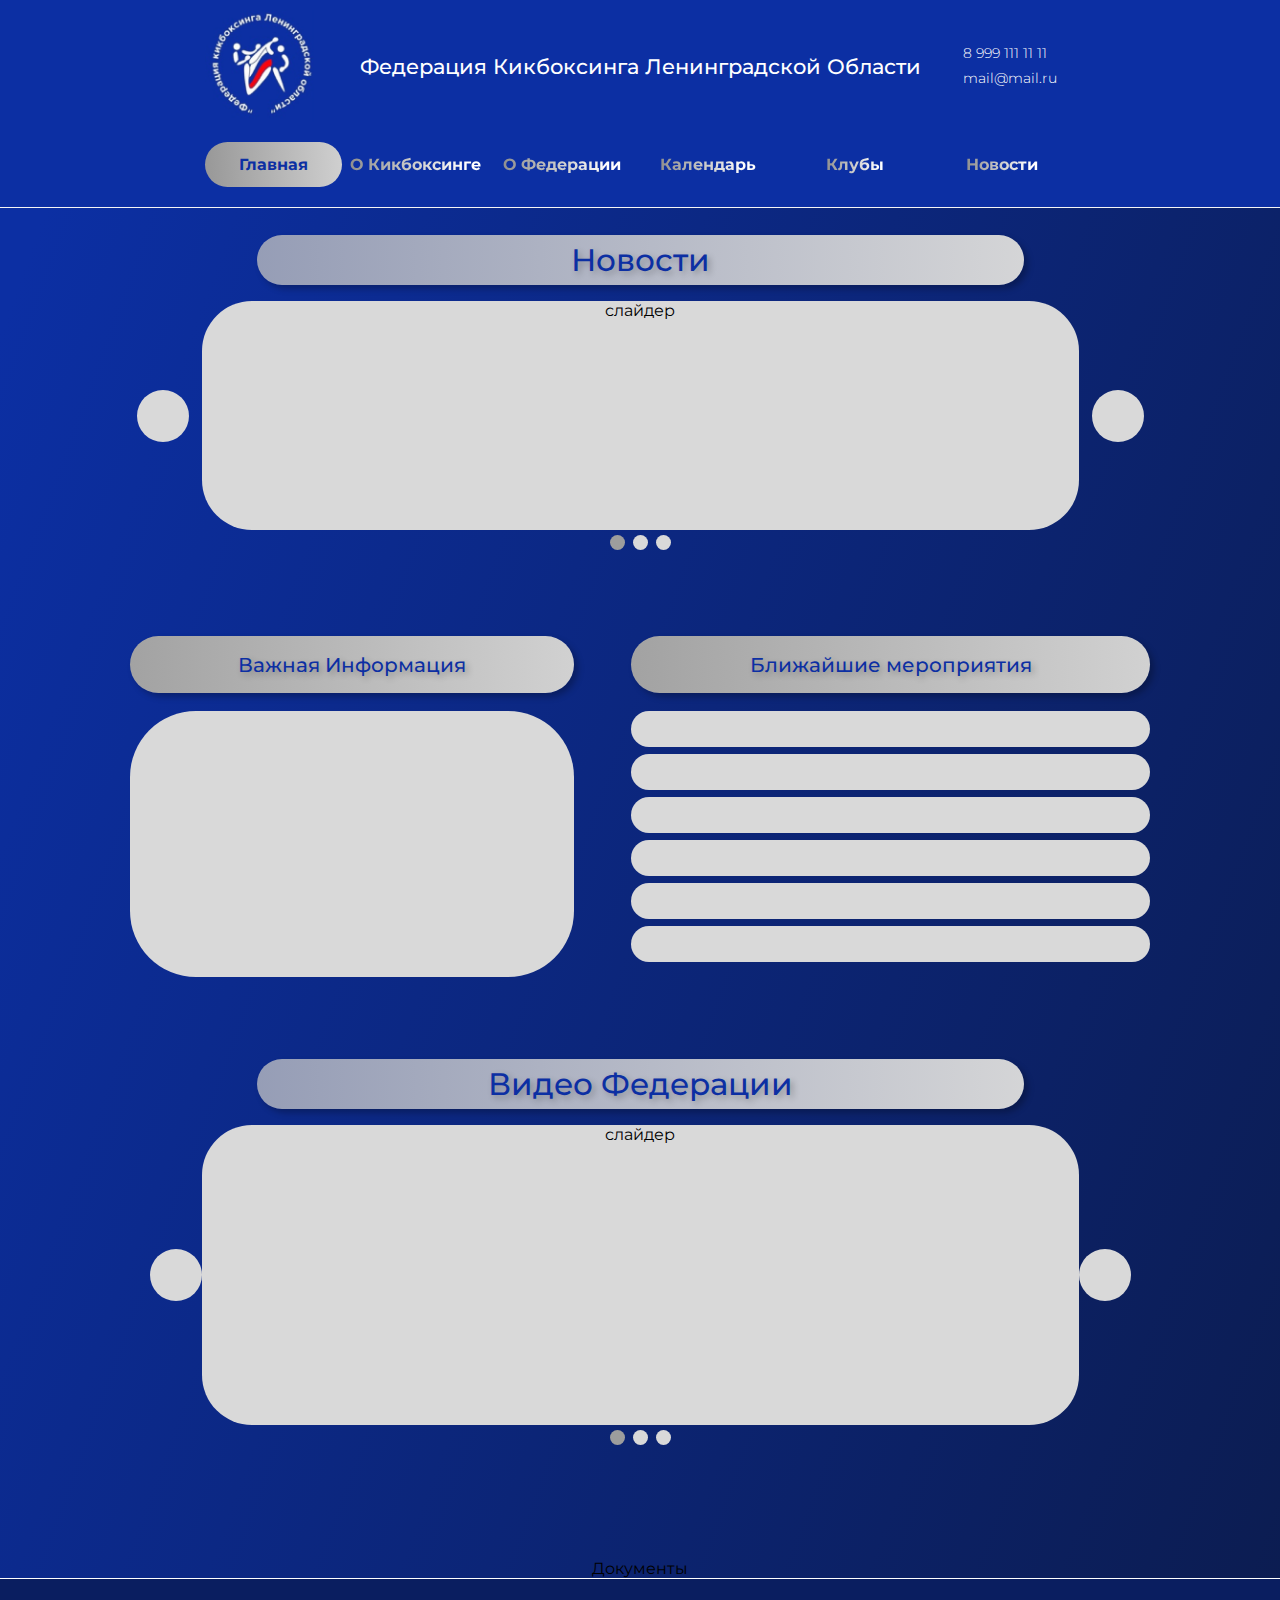
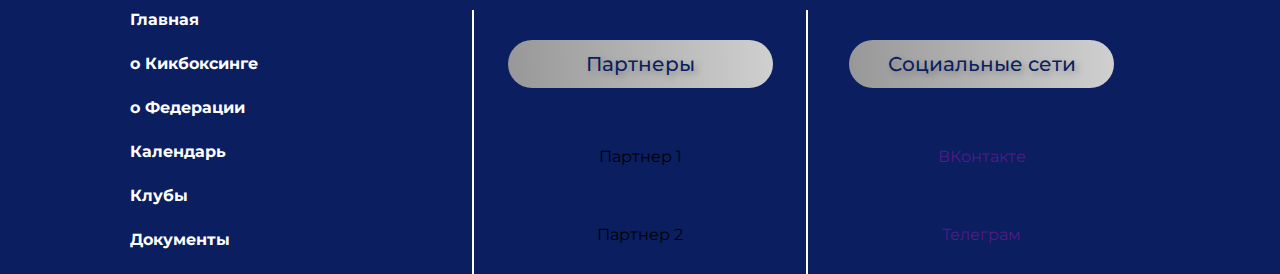
<file: index.html>
<!DOCTYPE html>
<html lang="en">

<head>
    <meta charset="UTF-8">
    <meta http-equiv="X-UA-Compatible" content="IE=edge">
    <meta name="viewport" content="width=device-width, initial-scale=1.0">
    <link rel="stylesheet" href="css/style.css">
    <link rel="preconnect" href="https://fonts.googleapis.com">
    <link rel="preconnect" href="https://fonts.gstatic.com" crossorigin>
    <link type="Image/x-icon" href="img/favicon.ico" rel="icon">
    <link
        href="https://fonts.googleapis.com/css2?family=Montserrat:wght@100;200;300;400;500;600;700;800;900&display=swap"
        rel="stylesheet">
    <title>Федерация Кикбоксинга Ленинградской Области</title>
</head>

<body>
    <div class="wrapper">
        <button onclick="topFunction()" id="myBtn" title="Go to top">Вверх</button>
        <header class="header">
            <div class="headerUp">
                <div id="hidingHeader" class="headerUpBox">
                    <img class="logo" src="img/logo.png" alt="logo">
                    <div class="name__innerCenter">
                        <p>Федерация Кикбоксинга Ленинградской Области</p>
                    </div>
                    <div class="contacts">
                        <p>8 999 111 11 11</p>
                        <p>mail@mail.ru</p>
                    </div>
                </div>
            </div>
            <div class="headerDown">
                <div class="headerDownBox">
                    <div class="button__innerCenterActive"><a href="index.html">Главная</a></div>
                    <div class="button__innerCenter"><a href="kikboxing.html">О Кикбоксинге</a></div>
                    <div class="button__innerCenter"><a href="federation.html">О Федерации</a></div>
                    <div class="button__innerCenter"><a href="schedule.html">Календарь</a></div>
                    <div class="button__innerCenter"><a href="clubs.html">Клубы</a></div>
                    <div class="button__innerCenter"><a href="news.html">Новости</a></div>
                </div>
            </div>
        </header>

        <main class="main">
            <div class="main__container">
                <div class="newsBlock">
                    <div class="news">
                        <div class="news__innerCenter">
                            <p>Новости</p>
                        </div>
                    </div>
                    <div class="slider">
                        <div class="slidesButton" onclick="plusSlides(-1)"></div>
                        <div class="slider">
                            <div class="mySlides fade">
                                <p style="text-align:center;">слайдер</p>
                            </div>
                            <div class="mySlides fade">
                                <p style="text-align:center;">работает</p>
                            </div>
                            <div class="mySlides fade">
                                <p style="text-align:center;">исправно</p>
                            </div>
                        </div>
                        <div class="slidesButton" onclick="plusSlides(+1)"></div>
                    </div>
                    <div class="dotBox">
                        <span class="dot" onclick="currentSlide(1)"></span>
                        <span class="dot" onclick="currentSlide(2)"></span>
                        <span class="dot" onclick="currentSlide(3)"></span>
                    </div>
                </div>
                <div class="importantInfotmationEvents">
                    <div class="importatnInformation">
                        <div class="importantInformationTitle__innerCenter">
                            <p>Важная Информация</p>
                        </div>
                        <div class="importantInformationBlock">

                        </div>
                    </div>
                    <div class="events">
                        <div class="eventsTitle__innerCenter">
                            <p>Ближайшие мероприятия</p>
                        </div>
                        <div class="event"></div>
                        <div class="event"></div>
                        <div class="event"></div>
                        <div class="event"></div>
                        <div class="event"></div>
                        <div class="event"></div>
                    </div>
                </div>
                <div class="video">
                    <div class="videoTitle__innerCenter">
                        <p>Видео Федерации</p>
                    </div>
                    <div class="videoSlider">
                        <div class="slidesButton" onclick="plusVideoSlides(-1)"></div>
                        <div class="videoSlider">
                            <div class="myVideoSlides fade">
                                <p style="text-align:center;">слайдер</p>
                            </div>
                            <div class="myVideoSlides fade">
                                <p style="text-align:center;">для</p>
                            </div>
                            <div class="myVideoSlides fade">
                                <p style="text-align:center;">видео</p>
                            </div>
                        </div>
                        <div class="slidesButton" onclick="plusVideoSlides(+1)"></div>
                    </div>
                    <div class="videoDotBox">
                        <span class="videoDot" onclick="currentVideoSlide(1)"></span>
                        <span class="videoDot" onclick="currentVideoSlide(2)"></span>
                        <span class="videoDot" onclick="currentVideoSlide(3)"></span>
                    </div>
                </div>
                <div class="documentsBlock">
                    <div class="documentsTitle">
                        <div class="documentsTitle__innerCenter">
                            <p>Документы</p>
                        </div>
                    </div>
                    <div class="row">
                        <div class="documentName">

                        </div>
                        <div class="downloadBlock">

                        </div>
                    </div>
                    <div class="row">
                        <div class="documentName">

                        </div>
                        <div class="downloadBlock">

                        </div>
                    </div>
                    <div class="row">
                        <div class="documentName">

                        </div>
                        <div class="downloadBlock">

                        </div>
                    </div>
                    <div class="row">
                        <div class="documentName">

                        </div>
                        <div class="downloadBlock">

                        </div>
                    </div>
                    <div class="row">
                        <div class="documentName">

                        </div>
                        <div class="downloadBlock">

                        </div>
                    </div>
                    <div class="row">
                        <div class="documentName">

                        </div>
                        <div class="downloadBlock">

                        </div>
                    </div>
                </div>
            </div>
        </main>

        <footer class="footer">
            <div class="footer__container">
                <div class="footerUp">
                    <div class="botNav">
                        <a href="index.html">Главная</a>
                        <a href="kikboxing.html">о Кикбоксинге</a>
                        <a href="federation.html">о Федерации</a>
                        <a href="schedule.html">Календарь</a>
                        <a href="clubs.html">Клубы</a>
                        <a href="documents.html">Документы</a>
                    </div>
                    <div class="partners">
                        <div class="partnerBox__innerCenter">
                            <p>Партнеры</p>
                        </div>
                        <p style="text-align:center;">Партнер 1</p>
                        <p style="text-align:center;">Партнер 2</p>
                    </div>
                    <div class="socialMedia">
                        <div class="partnerBox__innerCenter">
                            <p>Социальные сети</p>
                        </div>
                        <div class="socialBox"><a href="">ВКонтакте</a></div>
                        <div class="socialBox"><a href="">Телеграм</a></div>
                    </div>
                </div>
                <div class="footerDown">

                </div>
            </div>
        </footer>
    </div>
    <script src="js/slider.js"></script>
    <script src="js/toTheTop.js"></script>
</body>

</html>
</file>
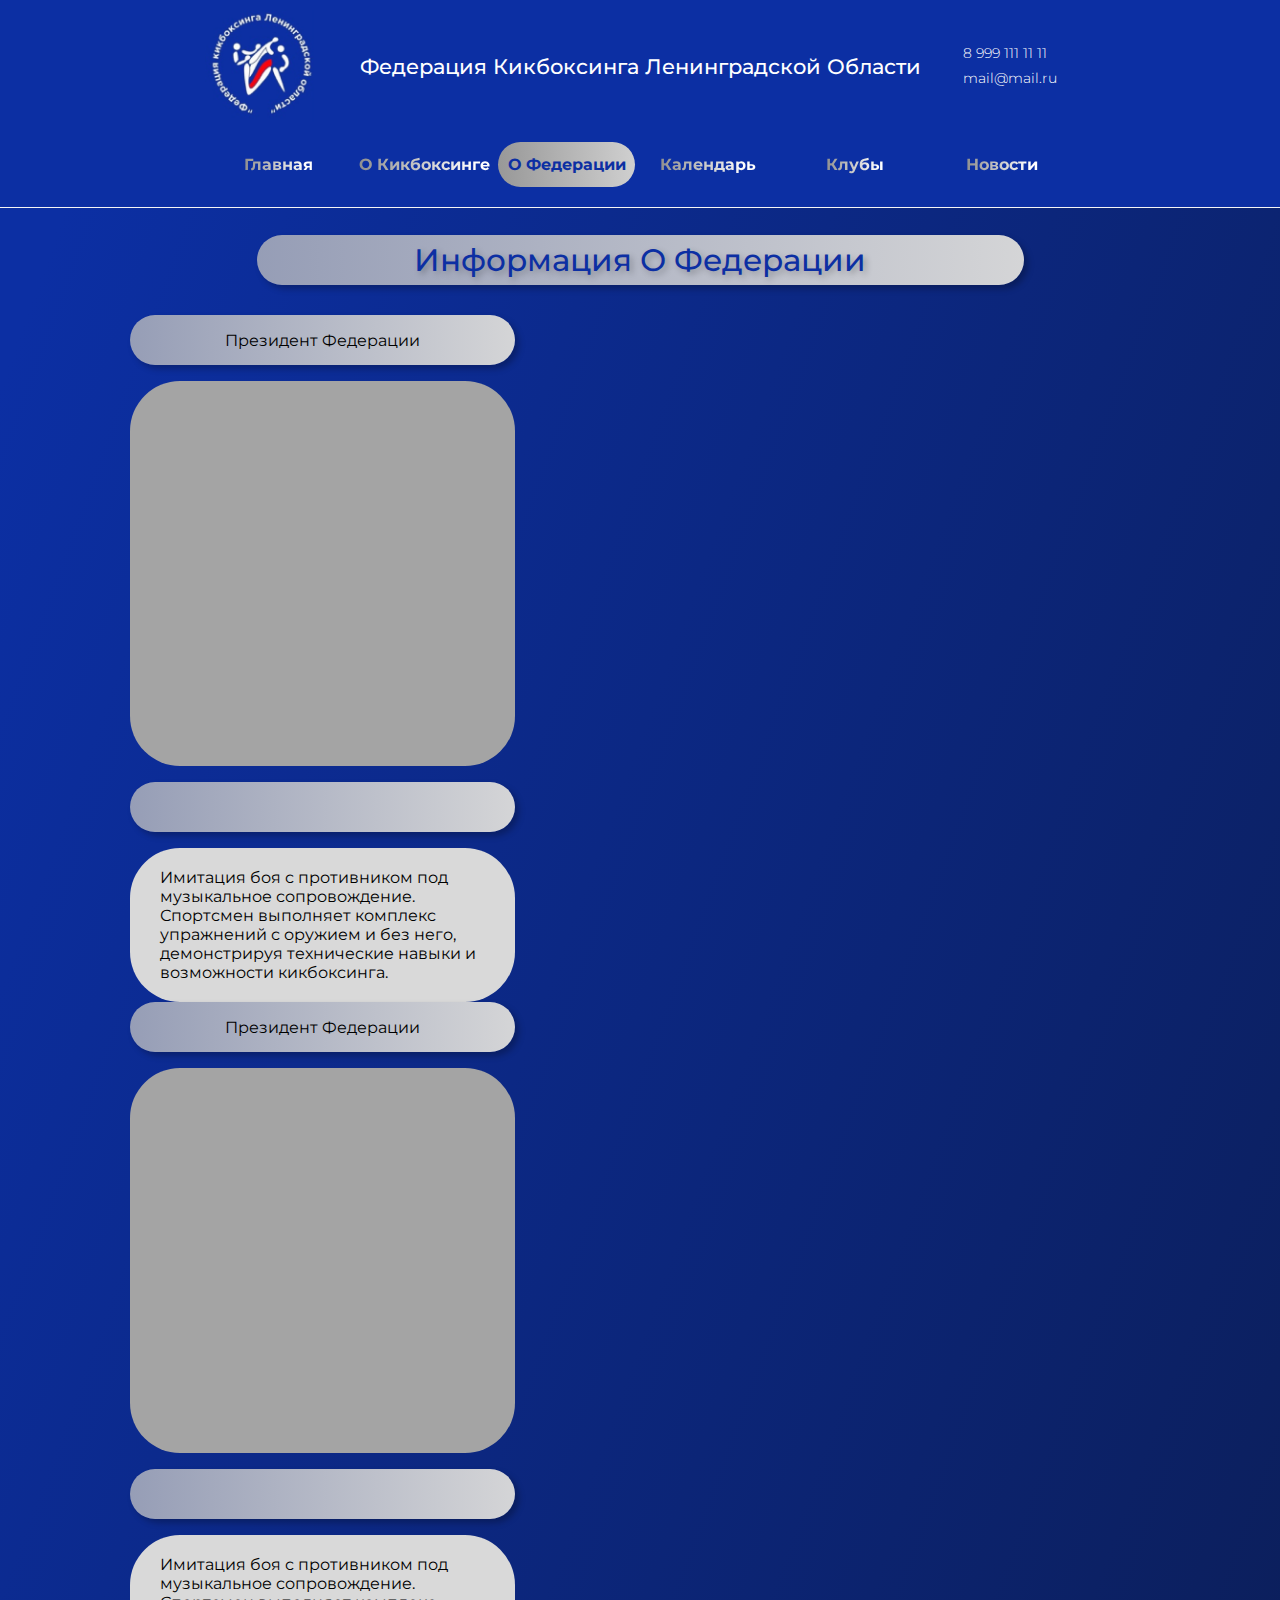
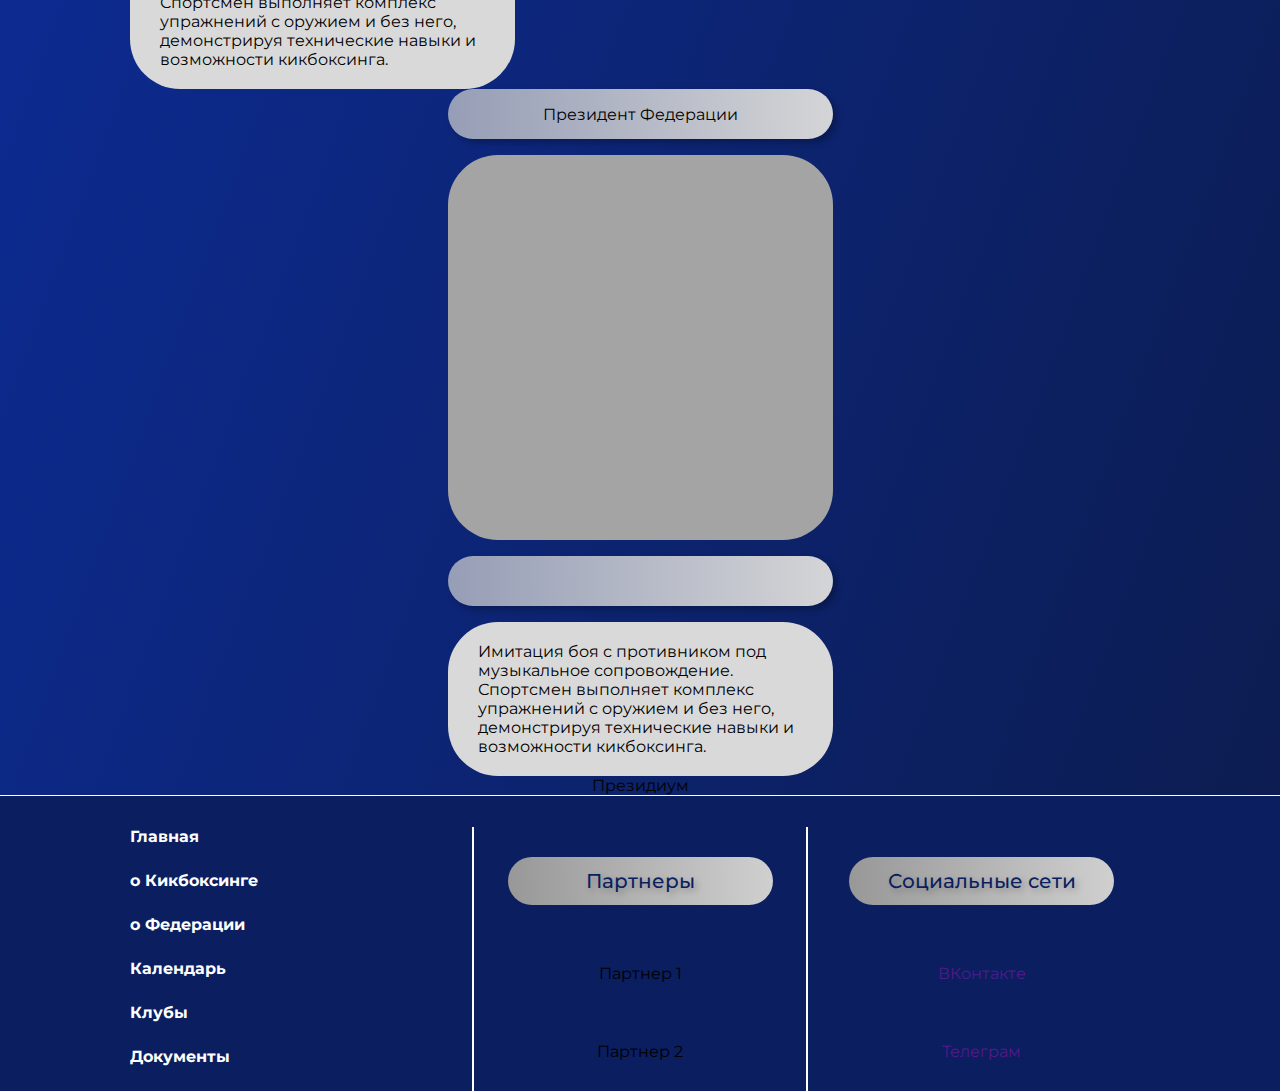
<file: federation.html>
<!DOCTYPE html>
<html lang="en">

<head>
    <meta charset="UTF-8">
    <meta http-equiv="X-UA-Compatible" content="IE=edge">
    <meta name="viewport" content="width=device-width, initial-scale=1.0">
    <link rel="stylesheet" href="css/federation.css">
    <link rel="preconnect" href="https://fonts.googleapis.com">
    <link rel="preconnect" href="https://fonts.gstatic.com" crossorigin>
    <link type="Image/x-icon" href="img/favicon.ico" rel="icon">
    <link
        href="https://fonts.googleapis.com/css2?family=Montserrat:wght@100;200;300;400;500;600;700;800;900&display=swap"
        rel="stylesheet">
    <title>О Федерации</title>
</head>

<body>
    <div class="wrapper">
        <button onclick="topFunction()" id="myBtn" title="Go to top">Вверх</button>
        <header class="header">
            <div class="headerUp">
                <div id="hidingHeader" class="headerUpBox">
                    <img class="logo" src="img/logo.png" alt="logo">
                    <div class="name__innerCenter">
                        <p>Федерация Кикбоксинга Ленинградской Области</p>
                    </div>
                    <div class="contacts">
                        <p>8 999 111 11 11</p>
                        <p>mail@mail.ru</p>
                    </div>
                </div>
            </div>
            <div class="headerDown">
                <div class="headerDownBox">
                    <div class="button__innerCenter"><a href="index.html">Главная</a></div>
                    <div class="button__innerCenter"><a href="kikboxing.html">О Кикбоксинге</a></div>
                    <div class="button__innerCenterActive"><a href="federation.html">О Федерации</a></div>
                    <div class="button__innerCenter"><a href="schedule.html">Календарь</a></div>
                    <div class="button__innerCenter"><a href="clubs.html">Клубы</a></div>
                    <div class="button__innerCenter"><a href="news.html">Новости</a></div>
                </div>
            </div>
        </header>
        <div class="main">
            <div class="main__container">
                <div class="informationTitle">
                    <div class="informationTitle__innerCenter">
                        <p>Информация О Федерации</p>
                    </div>
                </div>
                <div class="wrapperMembers">
                    <div class="firstRow">
                        <div class="memberBlock___container">
                            <div class="jobTitle">
                                <div class="jobTitle__innerCenter">
                                    <p>Президент Федерации</p>
                                </div>
                            </div>
                            <div class="photoBlock"></div>
                            <div class="name"></div>
                            <div class="info">
                                <p>Имитация боя с противником под музыкальное сопровождение. Спортсмен выполняет
                                    комплекс упражнений с оружием и без него, демонстрируя технические навыки и
                                    возможности кикбоксинга.</p>
                            </div>
                        </div>
                        <div class="memberBlock___container">
                            <div class="jobTitle">
                                <div class="jobTitle__innerCenter">
                                    <p>Президент Федерации</p>
                                </div>
                            </div>
                            <div class="photoBlock"></div>
                            <div class="name"></div>
                            <div class="info">
                                <p>Имитация боя с противником под музыкальное сопровождение. Спортсмен выполняет
                                    комплекс упражнений с оружием и без него, демонстрируя технические навыки и
                                    возможности кикбоксинга.</p>
                            </div>
                        </div>
                    </div>
                    <div class="secondRow__innerCenter">
                        <div class="memberBlock___container">
                            <div class="jobTitle">
                                <div class="jobTitle__innerCenter">
                                    <p>Президент Федерации</p>
                                </div>
                            </div>
                            <div class="photoBlock"></div>
                            <div class="name"></div>
                            <div class="info">
                                <p>Имитация боя с противником под музыкальное сопровождение. Спортсмен выполняет
                                    комплекс упражнений с оружием и без него, демонстрируя технические навыки и
                                    возможности кикбоксинга.</p>
                            </div>
                        </div>
                    </div>
                </div>
                <div class="presidium">
                    <div class="presidiumTitle">
                        <div class="presidiumTitle__innerCenter">
                            <p>Президиум</p>
                        </div>
                    </div>
                    <div class="presidiumMembersBlock">
                        <div class="presidiumMember">
                            <div class="presidiumName__innerCenter">

                            </div>
                            <div class="presidiumPhoto">

                            </div>
                        </div>
                        <div class="presidiumMember">
                            <div class="presidiumName__innerCenter">

                            </div>
                            <div class="presidiumPhoto">
                                
                            </div>
                        </div>
                        <div class="presidiumMember">
                            <div class="presidiumName__innerCenter">

                            </div>
                            <div class="presidiumPhoto">
                                
                            </div>
                        </div>
                        <div class="presidiumMember">
                            <div class="presidiumName__innerCenter">

                            </div>
                            <div class="presidiumPhoto">
                                
                            </div>
                        </div>
                    </div>
                </div>
            </div>
        </div>
        <footer class="footer">
            <div class="footer__container">
                <div class="footerUp">
                    <div class="botNav">
                        <a href="index.html">Главная</a>
                        <a href="kikboxing.html">о Кикбоксинге</a>
                        <a href="federation.html">о Федерации</a>
                        <a href="schedule.html">Календарь</a>
                        <a href="clubs.html">Клубы</a>
                        <a href="documents.html">Документы</a>
                    </div>
                    <div class="partners">
                        <div class="partnerBox__innerCenter">
                            <p>Партнеры</p>
                        </div>
                        <p style="text-align:center;">Партнер 1</p>
                        <p style="text-align:center;">Партнер 2</p>
                    </div>
                    <div class="socialMedia">
                        <div class="partnerBox__innerCenter">
                            <p>Социальные сети</p>
                        </div>
                        <div class="socialBox"><a href="">ВКонтакте</a></div>
                        <div class="socialBox"><a href="">Телеграм</a></div>
                    </div>
                </div>
                <div class="footerDown">

                </div>
            </div>
        </footer>
    </div>
    <script src="js/toTheTop.js"></script>
</body>

</html>
</file>
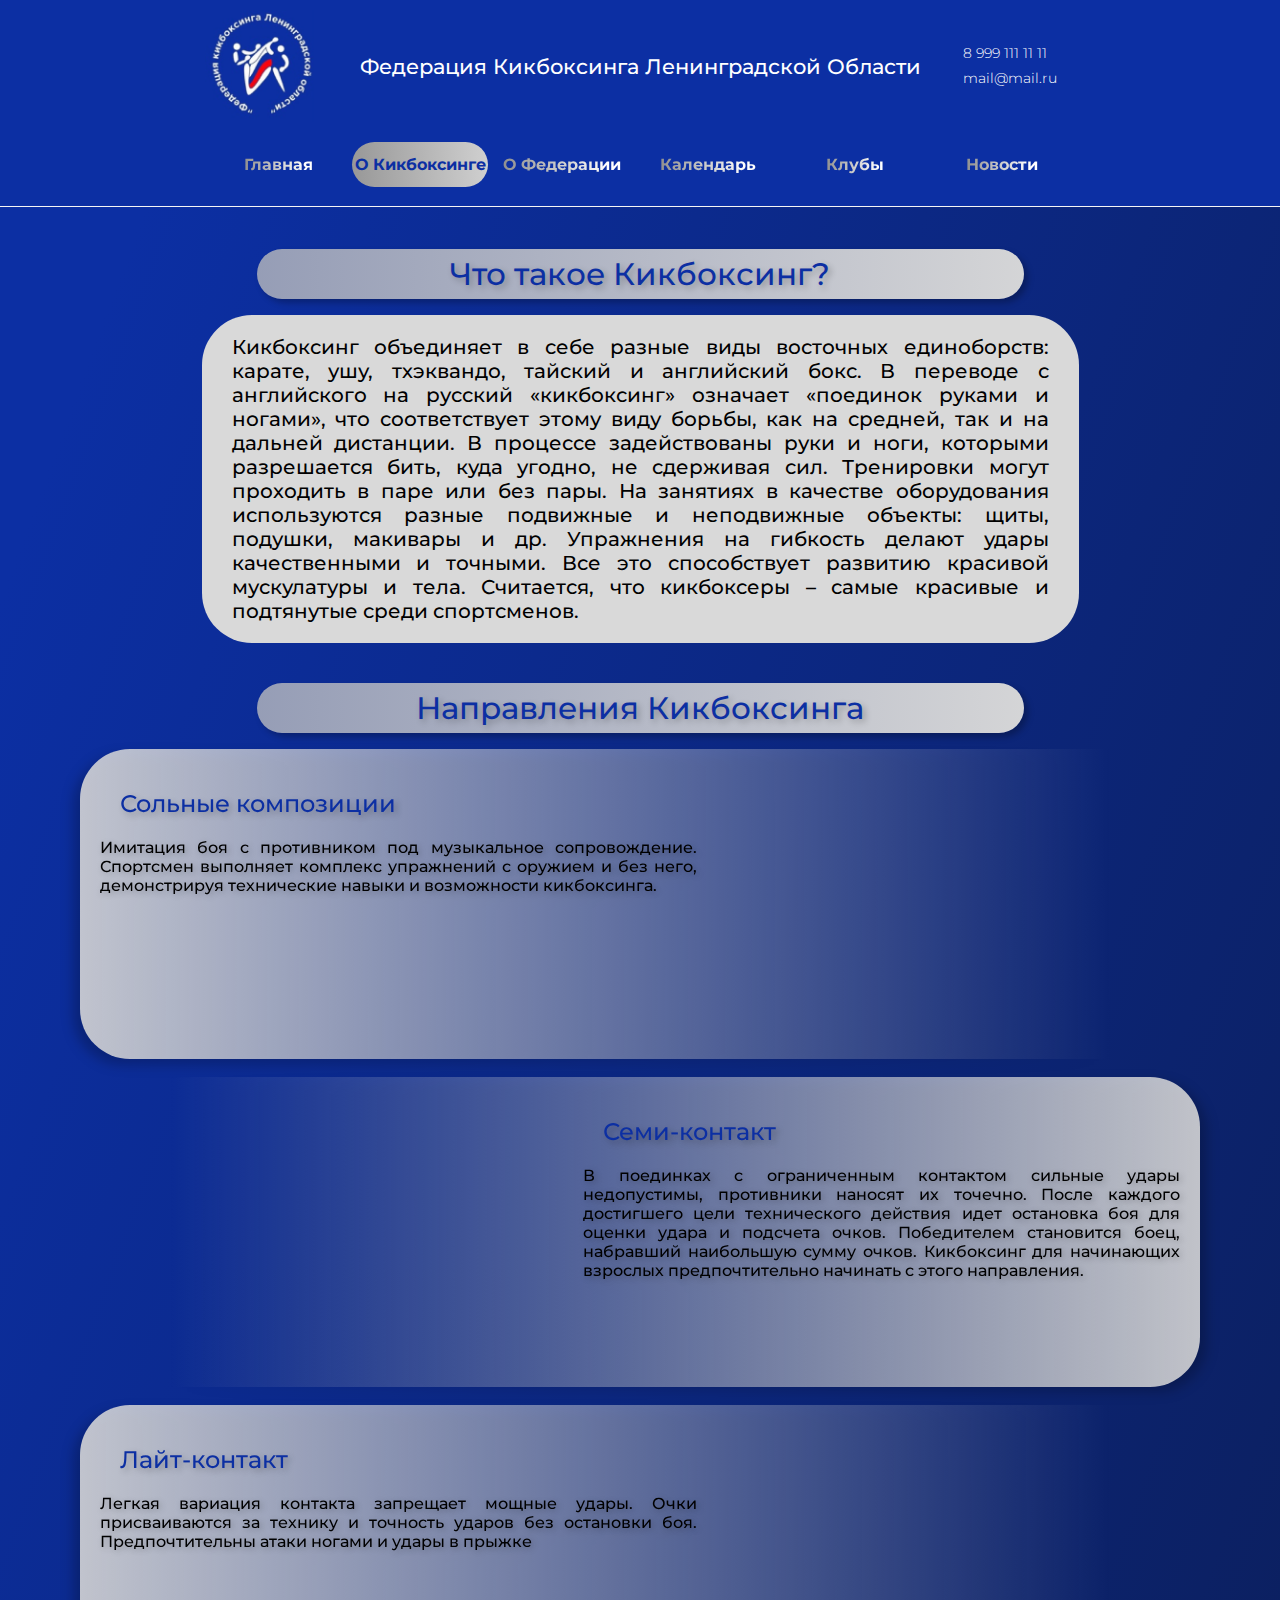
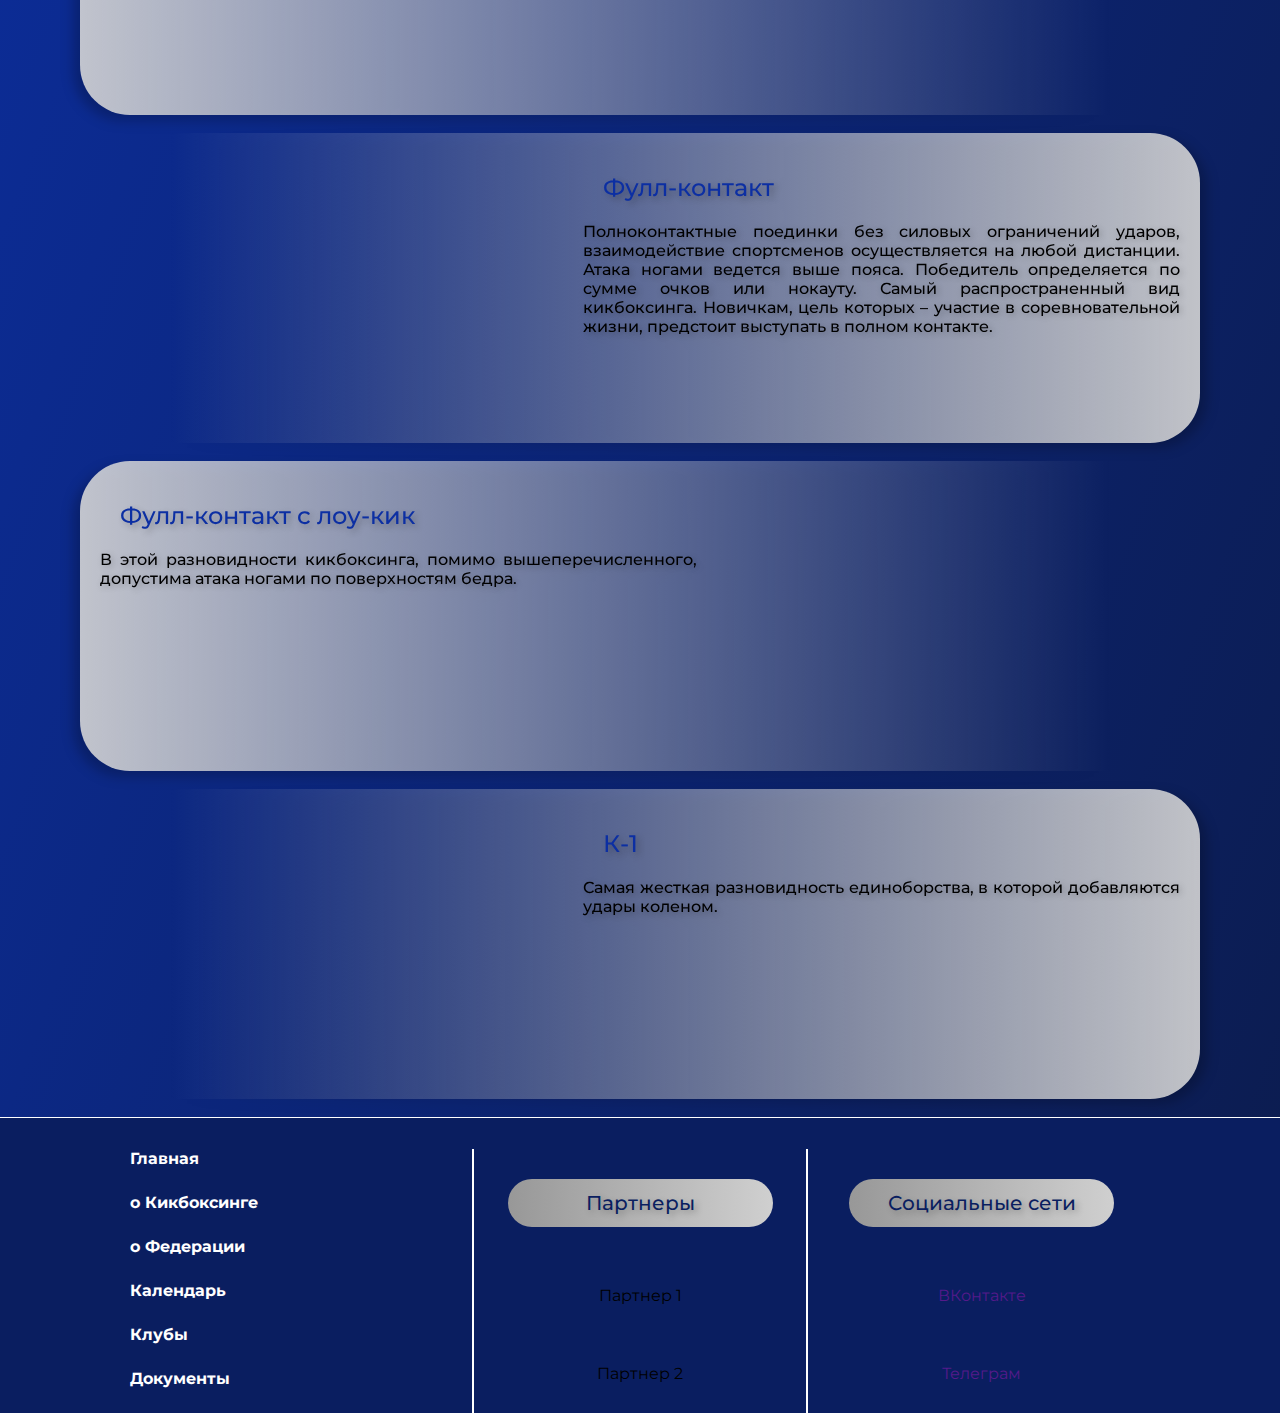
<file: kikboxing.html>
<!DOCTYPE html>
<html lang="en">

<head>
    <meta charset="UTF-8">
    <meta http-equiv="X-UA-Compatible" content="IE=edge">
    <meta name="viewport" content="width=device-width, initial-scale=1.0">
    <link rel="stylesheet" href="css/kikbox.css">
    <link rel="preconnect" href="https://fonts.googleapis.com">
    <link rel="preconnect" href="https://fonts.gstatic.com" crossorigin>
    <link type="Image/x-icon" href="img/favicon.ico" rel="icon">
    <link
        href="https://fonts.googleapis.com/css2?family=Montserrat:wght@100;200;300;400;500;600;700;800;900&display=swap"
        rel="stylesheet">
    <title>О Кикбоксинге</title>
</head>

<body>
    <div class="wrapper">
        <button onclick="topFunction()" id="myBtn" title="Go to top">Вверх</button>
        <header class="header">
            <div class="headerUp">
                <div id="hidingHeader" class="headerUpBox">
                    <img class="logo" src="img/logo.png" alt="logo">
                    <div class="name__innerCenter">
                        <p>Федерация Кикбоксинга Ленинградской Области</p>
                    </div>
                    <div class="contacts">
                        <p>8 999 111 11 11</p>
                        <p>mail@mail.ru</p>
                    </div>
                </div>
            </div>
            <div class="headerDown">
                <div class="headerDownBox">
                    <div class="button__innerCenter"><a href="index.html">Главная</a></div>
                    <div class="button__innerCenterActive"><a href="kikboxing.html">О Кикбоксинге</a></div>
                    <div class="button__innerCenter"><a href="federation.html">О Федерации</a></div>
                    <div class="button__innerCenter"><a href="schedule.html">Календарь</a></div>
                    <div class="button__innerCenter"><a href="clubs.html">Клубы</a></div>
                    <div class="button__innerCenter"><a href="news.html">Новости</a></div>
                </div>
            </div>
        </header>

        <main class="main">
            <div class="main__container">
                <div class="intro">
                    <div class="introTitle">
                        <div class="intro__innerCenter">
                            <p>Что такое Кикбоксинг?</p>
                        </div>
                    </div>
                    <div class="introMain">
                        <div class="introTextBox">
                            <p>Кикбоксинг объединяет в себе разные виды восточных единоборств: карате, ушу, тхэквандо,
                                тайский и английский бокс. В переводе с английского на русский «кикбоксинг» означает
                                «поединок руками и ногами», что соответствует этому виду борьбы, как на средней, так и
                                на дальней дистанции. В процессе задействованы руки и ноги, которыми разрешается бить,
                                куда угодно, не сдерживая сил. Тренировки могут проходить в паре или без пары. На
                                занятиях в качестве оборудования используются разные подвижные и неподвижные объекты:
                                щиты, подушки, макивары и др. Упражнения на гибкость делают удары качественными и
                                точными. Все это способствует развитию красивой мускулатуры и тела. Считается, что
                                кикбоксеры – самые красивые и подтянутые среди спортсменов.</p>
                        </div>
                    </div>
                </div>
                <div class="kikboxingStyles">
                    <div class="stylesTitle">
                        <div class="styles__innerCenter">
                            <p>Направления Кикбоксинга</p>
                        </div>
                    </div>
                    <div class="styles">
                        <div class="styles__container">
                            <div class="leftRoundBox">
                                <div class="txtBlock">
                                    <h4>Сольные композиции</h4>
                                    <p>Имитация боя с противником под музыкальное сопровождение. Спортсмен выполняет
                                        комплекс упражнений с оружием и без него, демонстрируя технические навыки и
                                        возможности кикбоксинга.</p>
                                </div>
                                <div class="imgBlock">

                                </div>
                            </div>
                            <div class="rightRoundBox">
                                <div class="imgBlock">

                                </div>
                                <div class="txtBlock">
                                    <h4>Семи-контакт</h4>
                                    <p>В поединках с ограниченным контактом сильные удары недопустимы, противники
                                        наносят их точечно. После каждого достигшего цели технического действия идет
                                        остановка боя для оценки удара и подсчета очков. Победителем становится боец,
                                        набравший наибольшую сумму очков. Кикбоксинг для начинающих взрослых
                                        предпочтительно начинать с этого направления.</p>
                                </div>
                            </div>
                            <div class="leftRoundBox">
                                <div class="txtBlock">
                                    <h4>Лайт-контакт</h4>
                                    <p>Легкая вариация контакта запрещает мощные удары. Очки присваиваются за технику и
                                        точность ударов без остановки боя. Предпочтительны атаки ногами и удары в прыжке
                                    </p>
                                </div>
                                <div class="imgBlock">

                                </div>
                            </div>
                            <div class="rightRoundBox">
                                <div class="imgBlock">

                                </div>
                                <div class="txtBlock">
                                    <h4>Фулл-контакт</h4>
                                    <p>Полноконтактные поединки без силовых ограничений ударов, взаимодействие
                                        спортсменов осуществляется на любой дистанции. Атака ногами ведется выше пояса.
                                        Победитель определяется по сумме очков или нокауту. Самый распространенный вид
                                        кикбоксинга. Новичкам, цель которых – участие в соревновательной жизни,
                                        предстоит выступать в полном контакте.</p>
                                </div>
                            </div>
                            <div class="leftRoundBox">
                                <div class="txtBlock">
                                    <h4>Фулл-контакт с лоу-кик</h4>
                                    <p>В этой разновидности кикбоксинга, помимо вышеперечисленного, допустима атака
                                        ногами по поверхностям бедра.</p>
                                </div>
                                <div class="imgBlock">

                                </div>
                            </div>
                            <div class="rightRoundBox">
                                <div class="imgBlock">

                                </div>
                                <div class="txtBlock">
                                    <h4>К-1</h4>
                                    <p>Самая жесткая разновидность единоборства, в которой добавляются удары коленом.
                                    </p>
                                </div>
                            </div>
                        </div>
                    </div>
                </div>
            </div>
        </main>

        <footer class="footer">
            <div class="footer__container">
                <div class="footerUp">
                    <div class="botNav">
                        <a href="index.html">Главная</a>
                        <a href="kikboxing.html">о Кикбоксинге</a>
                        <a href="federation.html">о Федерации</a>
                        <a href="schedule.html">Календарь</a>
                        <a href="clubs.html">Клубы</a>
                        <a href="documents.html">Документы</a>
                    </div>
                    <div class="partners">
                        <div class="partnerBox__innerCenter">
                            <p>Партнеры</p>
                        </div>
                        <p style="text-align:center;">Партнер 1</p>
                        <p style="text-align:center;">Партнер 2</p>
                    </div>
                    <div class="socialMedia">
                        <div class="partnerBox__innerCenter">
                            <p>Социальные сети</p>
                        </div>
                        <div class="socialBox"><a href="">ВКонтакте</a></div>
                        <div class="socialBox"><a href="">Телеграм</a></div>
                    </div>
                </div>
                <div class="footerDown">

                </div>
            </div>
        </footer>
    </div>
    <script src="js/toTheTop.js"></script>
</body>

</html>
</file>
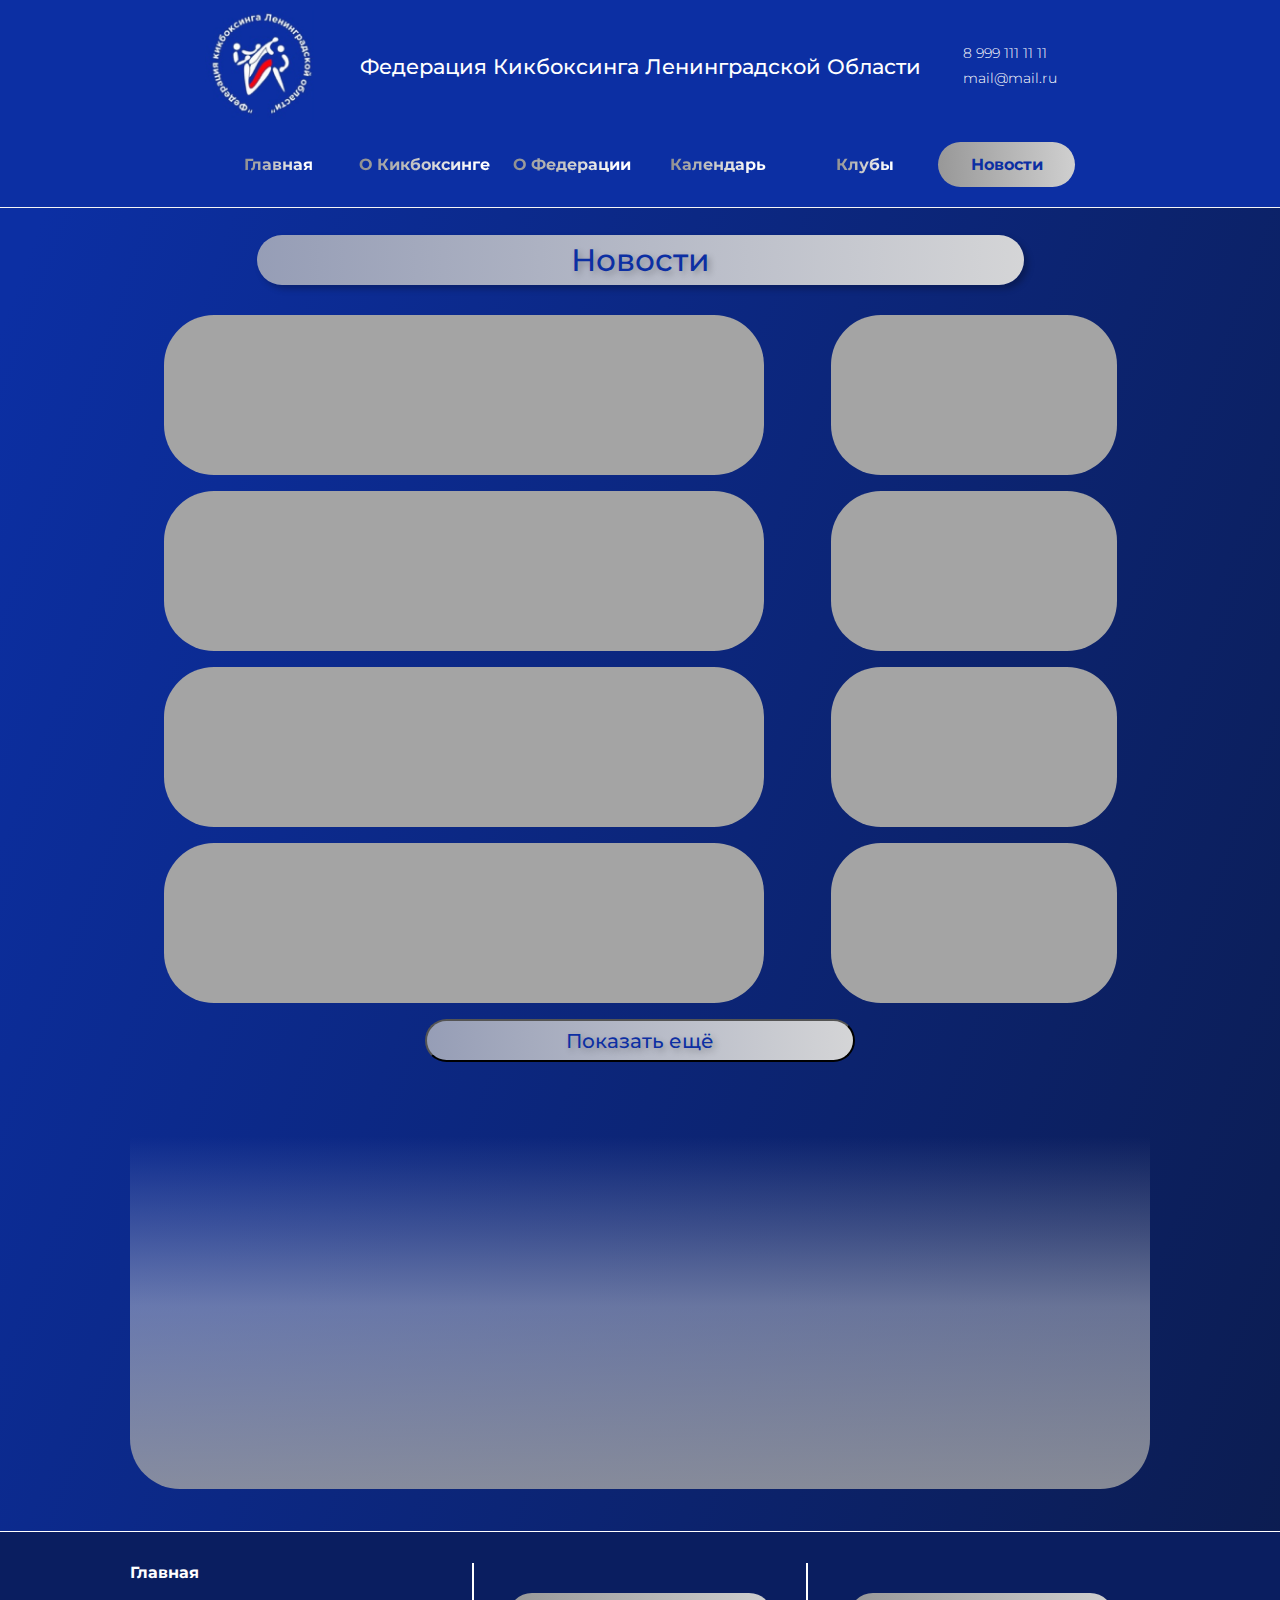
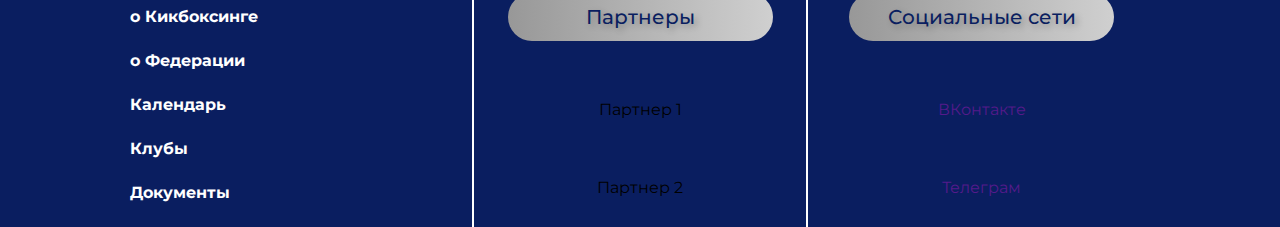
<file: news.html>
<!DOCTYPE html>
<html lang="en">

<head>
    <meta charset="UTF-8">
    <meta http-equiv="X-UA-Compatible" content="IE=edge">
    <meta name="viewport" content="width=device-width, initial-scale=1.0">
    <link rel="stylesheet" href="css/news.css">
    <link rel="preconnect" href="https://fonts.googleapis.com">
    <link rel="preconnect" href="https://fonts.gstatic.com" crossorigin>
    <link type="Image/x-icon" href="img/favicon.ico" rel="icon">
    <link
        href="https://fonts.googleapis.com/css2?family=Montserrat:wght@100;200;300;400;500;600;700;800;900&display=swap"
        rel="stylesheet">
    <title>Новости</title>
</head>

<body>
    <div class="wrapper">
        <button onclick="topFunction()" id="myBtn" title="Go to top">Вверх</button>
        <header class="header">
            <div class="headerUp">
                <div id="hidingHeader" class="headerUpBox">
                    <img class="logo" src="img/logo.png" alt="logo">
                    <div class="name__innerCenter">
                        <p>Федерация Кикбоксинга Ленинградской Области</p>
                    </div>
                    <div class="contacts">
                        <p>8 999 111 11 11</p>
                        <p>mail@mail.ru</p>
                    </div>
                </div>
            </div>
            <div class="headerDown">
                <div class="headerDownBox">
                    <div class="button__innerCenter"><a href="index.html">Главная</a></div>
                    <div class="button__innerCenter"><a href="kikboxing.html">О Кикбоксинге</a></div>
                    <div class="button__innerCenter"><a href="federation.html">О Федерации</a></div>
                    <div class="button__innerCenter"><a href="schedule.html">Календарь</a></div>
                    <div class="button__innerCenter"><a href="clubs.html">Клубы</a></div>
                    <div class="button__innerCenterActive"><a href="news.html">Новости</a></div>
                </div>
            </div>
        </header>
        <div class="main">
            <div class="main__container">
                <div class="newsTitle">
                    <div class="newsTitle__innerCenter">
                        <p>Новости</p>
                    </div>
                </div>
                <div class="rowWrapper">
                    <div class="row">
                        <div class="newBlock">

                        </div>
                        <div class="photoBlock">

                        </div>
                    </div>
                    <div class="row">
                        <div class="newBlock">

                        </div>
                        <div class="photoBlock">

                        </div>
                    </div>
                    <div class="row">
                        <div class="newBlock">

                        </div>
                        <div class="photoBlock">

                        </div>
                    </div>
                    <div class="row">
                        <div class="newBlock">

                        </div>
                        <div class="photoBlock">

                        </div>
                    </div>
                    <div class="row">
                        <div class="newBlock">

                        </div>
                        <div class="photoBlock">

                        </div>
                    </div>
                    <div class="row">
                        <div class="newBlock">

                        </div>
                        <div class="photoBlock">

                        </div>
                    </div>
                    <div class="row">
                        <div class="newBlock">

                        </div>
                        <div class="photoBlock">

                        </div>
                    </div>
                    <div class="row">
                        <div class="newBlock">

                        </div>
                        <div class="photoBlock">

                        </div>
                    </div>

                </div>
                <div class="buttonMoreNews__innerCenter">
                    <button class="showMore" id="button">Показать ещё</button>
                </div>
                <div class="emailBlock">
                    <h1></h1>
                    <form action="">

                        <div class="inputsCont">
                            <div class="nameInput">
                                
                            </div>
                            <div class="emailInput">
                                
                            </div>
                        </div>
                        <div class="message">
                            
                        </div>
                        <div class="lastLineBox">
                            <div class="group">
                                <div class="checkBox">
                                    
                                </div>
                                <p></p>
                            </div>
                            <div class="sendButton"></div>
                        </div>
                    </form>
                </div>
            </div>
        </div>
        <footer class="footer">
            <div class="footer__container">
                <div class="footerUp">
                    <div class="botNav">
                        <a href="index.html">Главная</a>
                        <a href="kikboxing.html">о Кикбоксинге</a>
                        <a href="federation.html">о Федерации</a>
                        <a href="schedule.html">Календарь</a>
                        <a href="clubs.html">Клубы</a>
                        <a href="documents.html">Документы</a>
                    </div>
                    <div class="partners">
                        <div class="partnerBox__innerCenter">
                            <p>Партнеры</p>
                        </div>
                        <p style="text-align:center;">Партнер 1</p>
                        <p style="text-align:center;">Партнер 2</p>
                    </div>
                    <div class="socialMedia">
                        <div class="partnerBox__innerCenter">
                            <p>Социальные сети</p>
                        </div>
                        <div class="socialBox"><a href="">ВКонтакте</a></div>
                        <div class="socialBox"><a href="">Телеграм</a></div>
                    </div>
                </div>
                <div class="footerDown">

                </div>
            </div>
        </footer>
    </div>
    <script src="js/toTheTop.js"></script>
    <script src="js/showMoreNews.js"></script>
</body>

</html>
</file>
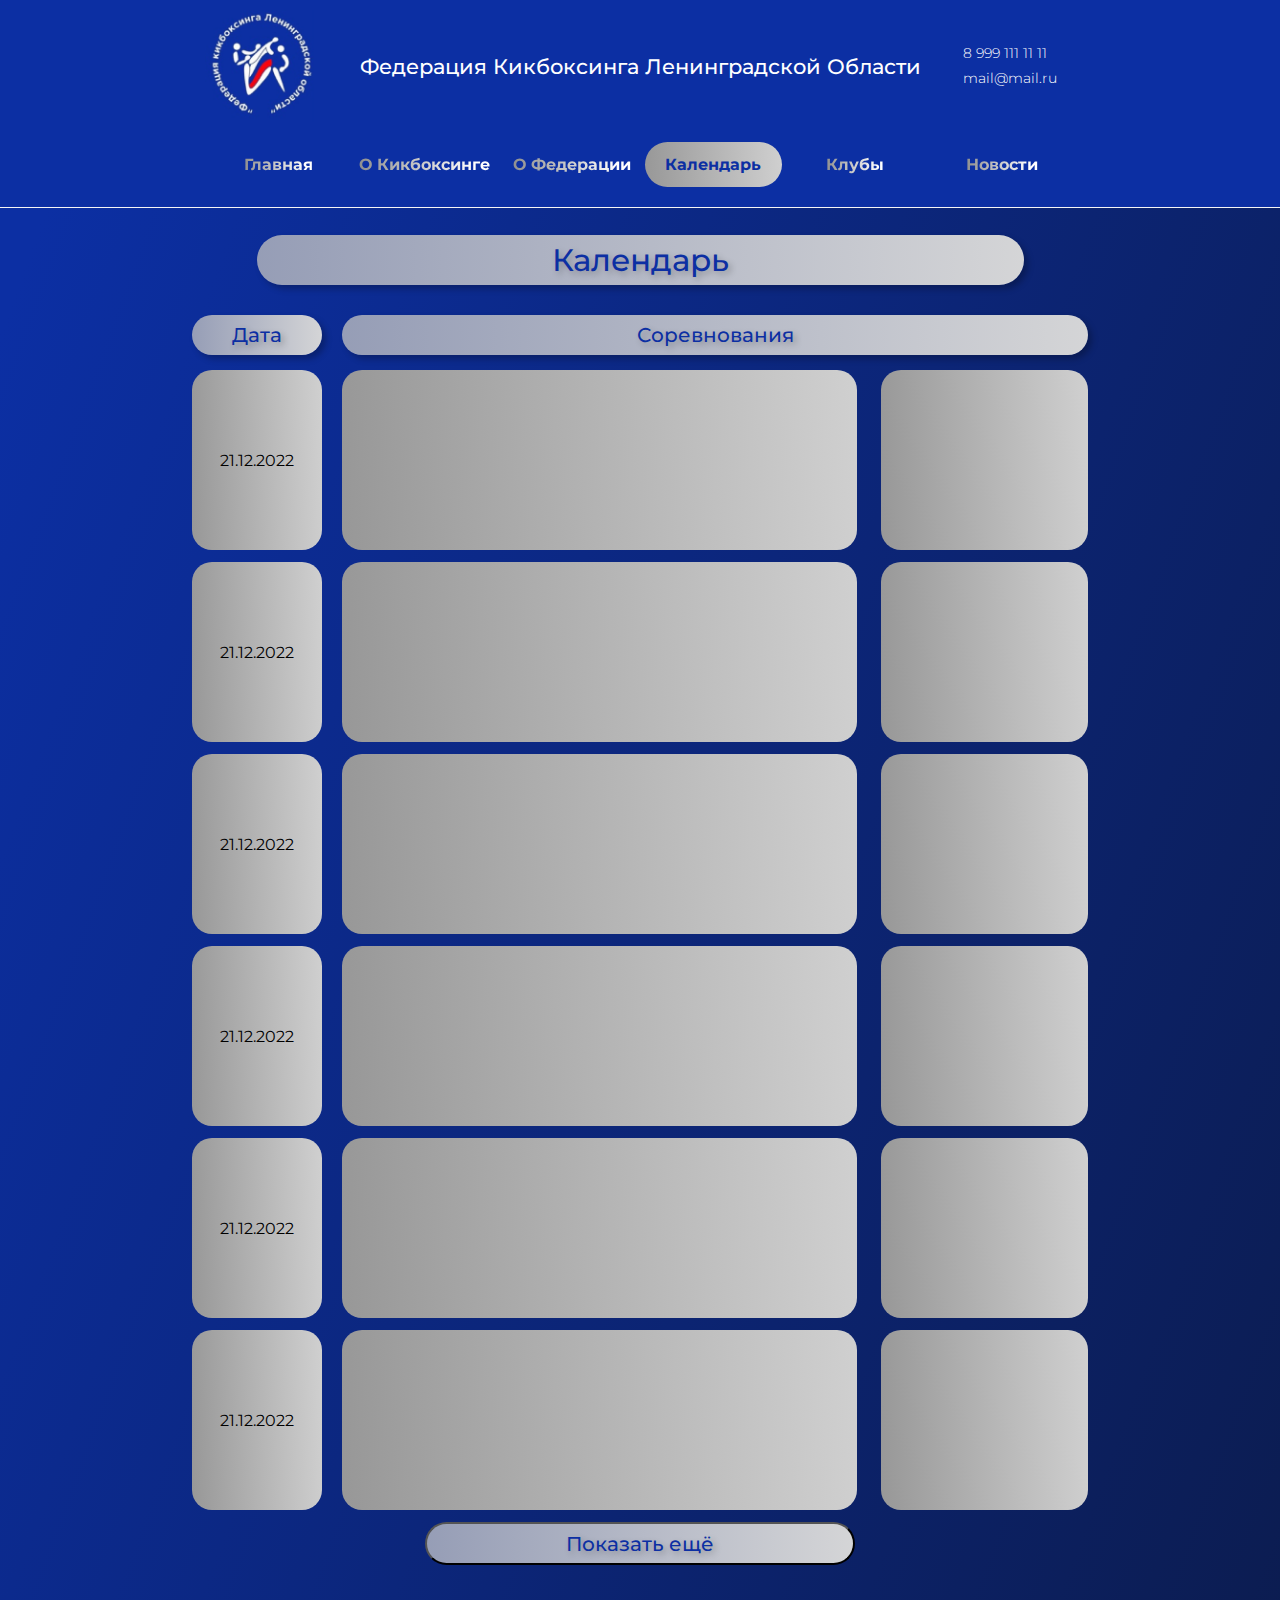
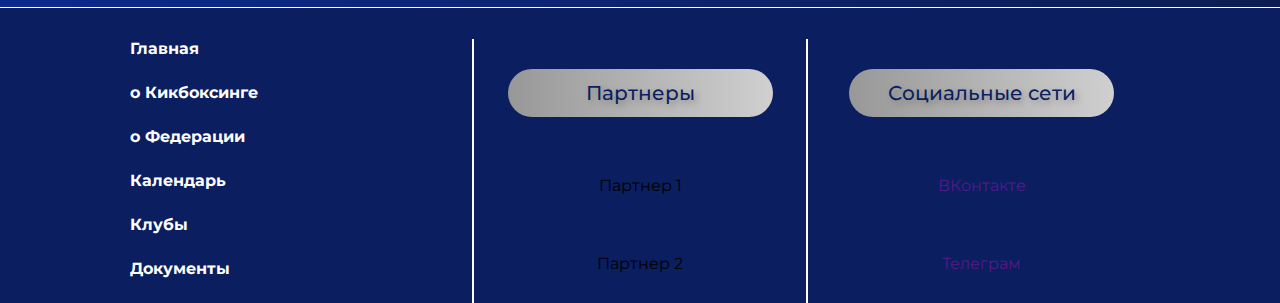
<file: schedule.html>
<!DOCTYPE html>
<html lang="en">

<head>
    <meta charset="UTF-8">
    <meta http-equiv="X-UA-Compatible" content="IE=edge">
    <meta name="viewport" content="width=device-width, initial-scale=1.0">
    <link rel="stylesheet" href="css/schedule.css">
    <link rel="preconnect" href="https://fonts.googleapis.com">
    <link rel="preconnect" href="https://fonts.gstatic.com" crossorigin>
    <link type="Image/x-icon" href="img/favicon.ico" rel="icon">
    <link
        href="https://fonts.googleapis.com/css2?family=Montserrat:wght@100;200;300;400;500;600;700;800;900&display=swap"
        rel="stylesheet">
    <title>Календарь</title>
</head>

<body>
    <div class="wrapper">
        <button onclick="topFunction()" id="myBtn" title="Go to top">Вверх</button>
        <header class="header">
            <div class="headerUp">
                <div id="hidingHeader" class="headerUpBox">
                    <img class="logo" src="img/logo.png" alt="logo">
                    <div class="name__innerCenter">
                        <p>Федерация Кикбоксинга Ленинградской Области</p>
                    </div>
                    <div class="contacts">
                        <p>8 999 111 11 11</p>
                        <p>mail@mail.ru</p>
                    </div>
                </div>
            </div>
            <div class="headerDown">
                <div class="headerDownBox">
                    <div class="button__innerCenter"><a href="index.html">Главная</a></div>
                    <div class="button__innerCenter"><a href="kikboxing.html">О Кикбоксинге</a></div>
                    <div class="button__innerCenter"><a href="federation.html">О Федерации</a></div>
                    <div class="button__innerCenterActive"><a href="schedule.html">Календарь</a></div>
                    <div class="button__innerCenter"><a href="clubs.html">Клубы</a></div>
                    <div class="button__innerCenter"><a href="news.html">Новости</a></div>
                </div>
            </div>
        </header>
        <div class="main">
            <div class="main__container">
                <div class="sheduleTitle">
                    <div class="sheduleTitle__innerCenter">
                        <p>Календарь</p>
                    </div>
                </div>
                <div class="titles">
                    <div class="date__innerCenter">
                        <p>Дата</p>
                    </div>
                    <div class="competitions__innerCenter">
                        <p>Соревнования</p>
                    </div>
                </div>
                <div class="rowWrapper">
                    <div class="row">
                        <div class="compDate__innerCenter">
                            <p>21.12.2022</p>
                        </div>
                        <div class="compContainer">
                            <div class="compInfo__innerCenter">

                            </div>
                            <div class="compPhoto">

                            </div>
                        </div>
                    </div>
                    <div class="row">
                        <div class="compDate__innerCenter">
                            <p>21.12.2022</p>
                        </div>
                        <div class="compContainer">
                            <div class="compInfo__innerCenter">

                            </div>
                            <div class="compPhoto">

                            </div>
                        </div>
                    </div>
                    <div class="row">
                        <div class="compDate__innerCenter">
                            <p>21.12.2022</p>
                        </div>
                        <div class="compContainer">
                            <div class="compInfo__innerCenter">

                            </div>
                            <div class="compPhoto">

                            </div>
                        </div>
                    </div>
                    <div class="row">
                        <div class="compDate__innerCenter">
                            <p>21.12.2022</p>
                        </div>
                        <div class="compContainer">
                            <div class="compInfo__innerCenter">

                            </div>
                            <div class="compPhoto">

                            </div>
                        </div>
                    </div>
                    <div class="row">
                        <div class="compDate__innerCenter">
                            <p>21.12.2022</p>
                        </div>
                        <div class="compContainer">
                            <div class="compInfo__innerCenter">

                            </div>
                            <div class="compPhoto">

                            </div>
                        </div>
                    </div>
                    <div class="row">
                        <div class="compDate__innerCenter">
                            <p>21.12.2022</p>
                        </div>
                        <div class="compContainer">
                            <div class="compInfo__innerCenter">

                            </div>
                            <div class="compPhoto">

                            </div>
                        </div>
                    </div>
                    <div class="row">
                        <div class="compDate__innerCenter">
                            <p>21.12.2022</p>
                        </div>
                        <div class="compContainer">
                            <div class="compInfo__innerCenter">

                            </div>
                            <div class="compPhoto">

                            </div>
                        </div>
                    </div>
                    <div class="row">
                        <div class="compDate__innerCenter">
                            <p>21.12.2022</p>
                        </div>
                        <div class="compContainer">
                            <div class="compInfo__innerCenter">

                            </div>
                            <div class="compPhoto">

                            </div>
                        </div>
                    </div>
                    <div class="row">
                        <div class="compDate__innerCenter">
                            <p>21.12.2022</p>
                        </div>
                        <div class="compContainer">
                            <div class="compInfo__innerCenter">

                            </div>
                            <div class="compPhoto">

                            </div>
                        </div>
                    </div>
                    <div class="row">
                        <div class="compDate__innerCenter">
                            <p>21.12.2022</p>
                        </div>
                        <div class="compContainer">
                            <div class="compInfo__innerCenter">

                            </div>
                            <div class="compPhoto">

                            </div>
                        </div>
                    </div>
                    <div class="row">
                        <div class="compDate__innerCenter">
                            <p>21.12.2022</p>
                        </div>
                        <div class="compContainer">
                            <div class="compInfo__innerCenter">

                            </div>
                            <div class="compPhoto">

                            </div>
                        </div>
                    </div>
                    <div class="row">
                        <div class="compDate__innerCenter">
                            <p>21.12.2022</p>
                        </div>
                        <div class="compContainer">
                            <div class="compInfo__innerCenter">

                            </div>
                            <div class="compPhoto">

                            </div>
                        </div>
                    </div>
                </div>
                <div class="buttonMore__innerCenter">
                    <button class="showMore" id="button">Показать ещё</button>
                </div>
            </div>
        </div>
        <footer class="footer">
            <div class="footer__container">
                <div class="footerUp">
                    <div class="botNav">
                        <a href="index.html">Главная</a>
                        <a href="kikboxing.html">о Кикбоксинге</a>
                        <a href="federation.html">о Федерации</a>
                        <a href="schedule.html">Календарь</a>
                        <a href="clubs.html">Клубы</a>
                        <a href="documents.html">Документы</a>
                    </div>
                    <div class="partners">
                        <div class="partnerBox__innerCenter">
                            <p>Партнеры</p>
                        </div>
                        <p style="text-align:center;">Партнер 1</p>
                        <p style="text-align:center;">Партнер 2</p>
                    </div>
                    <div class="socialMedia">
                        <div class="partnerBox__innerCenter">
                            <p>Социальные сети</p>
                        </div>
                        <div class="socialBox"><a href="">ВКонтакте</a></div>
                        <div class="socialBox"><a href="">Телеграм</a></div>
                    </div>
                </div>
                <div class="footerDown">

                </div>
            </div>
        </footer>
    </div>
    <script src="js/toTheTop.js"></script>
    <script src="js/showMore.js"></script>
</body>

</html>
</file>
<file: css/style.css>
* {
    margin: 0px;
    padding: 0px;
    box-sizing: border-box;
    font-family: 'Montserrat', sans-serif;
}

[class*="__container"] {
    max-width: 1020px;
    margin: 0 auto;
}

[class*="__innerCenter"] {
    display: flex;
    justify-content: center;
    align-items: center;
}

a {
    text-decoration: none;
}

/* To the top button  */

#myBtn {
    width: 90px;
    height: 90px;
    display: none;
    position: fixed;
    border: none;
    bottom: 20px;
    right: 30px;
    z-index: 99;
    background: #8691B3;
    cursor: pointer;
    padding: 15px;
    border-radius: 50px;
    font-size: 18px;
    transition: .5s ease;
}

#myBtn:hover {
    background: #aab8e2;
}

/* Header */

.header {
    width: 100%;
    background: #0C2FA3;
    border-bottom: 1px solid whitesmoke;
    position: fixed;
    z-index: 100;
}

.headerUpBox {
    max-width: 870px;
    margin: 0 auto;
    display: flex;
    justify-content: space-between;
    align-items: center;
    padding-top: 10px;
}

.logo {
    width: 112px;
    height: 112px;
}

.name__innerCenter {
    width: 577px;
    height: 91px;
    color: white;
}

.name__innerCenter p {
    font-weight: 500;
    font-size: 21px;
}

.contacts {
    width: 112px;
    height: 60px;
    color: white;
    display: flex;
    flex-direction: column;
    justify-content: space-evenly;
}

.contacts p {
    font-size: 14px;
    line-height: 17px;
    font-weight: 300;
}

.headerDownBox {
    max-width: 870px;
    margin: 0 auto;
    display: flex;
    justify-content: space-between;
    align-items: center;
    padding-top: 20px;
    padding-bottom: 20px;
}

.button__innerCenter {
    height: 45px;
    width: 150px;
}

.button__innerCenter a {
    font-weight: 700;
    background: linear-gradient(268.2deg, #FFFFFF 10.96%, #8C8C8C 102.4%);
    -webkit-background-clip: text;
    -webkit-text-fill-color: transparent;
    background-clip: text;
    text-emphasis-color: transparent;
}

.button__innerCenterActive {
    height: 45px;
    width: 140px;
    border-radius: 30px;
    background: linear-gradient(267.97deg, #D9D9D9 -16.55%, #747474 163.4%);
}

.button__innerCenterActive a {
    font-weight: 700;
    color: #0C2FA3;
}

/* Main */

.main {
    background: linear-gradient(110.18deg, #0C2FA3 6.53%, #0C1C4F 102.9%);
    padding-top: 235px;
    z-index: 100;
}

.news {
    display: flex;
    justify-content: center;
}

.news__innerCenter {
    height: 50px;
    width: 767px;
    background: linear-gradient(269.3deg, #D9D9D9 -7.34%, #0D246F 318.71%);
    border-radius: 66px;
    margin-bottom: 16px;
    box-shadow: 4px 4px 6px rgba(0, 0, 0, 0.25);
}

.news__innerCenter p {
    color: #0C2FA3;
    text-shadow: 3px 3px 6px rgba(0, 0, 0, 0.25);
    font-weight: 500;
    font-size: 31px;
}

/* Slider */

.slider {
    display: flex;
    justify-content: space-around;
    align-items: center;
}

.slidesButton {
    cursor: pointer;
    width: 52px;
    height: 52px;
    border-radius: 50px;
    background: #d9d9d9;
}

.mySlides {
    width: 877px;
    height: 229px;
    background: #d9d9d9;
    border-radius: 50px;
}

/* Fading animation */
.fade {
    -webkit-animation-name: fade;
    -webkit-animation-duration: 1.5s;
    animation-name: fade;
    animation-duration: 1.5s;
}

@-webkit-keyframes fade {
    from {
        opacity: .4
    }

    to {
        opacity: 1
    }
}

@keyframes fade {
    from {
        opacity: .4
    }

    to {
        opacity: 1
    }
}

.dotBox {
    padding-top: 5px;
    text-align: center;
}

.dot {
    cursor: pointer;
    height: 15px;
    width: 15px;
    margin: 0 2px;
    background-color: #d9d9d9;
    border-radius: 50%;
    display: inline-block;
    transition: background-color 0.6s ease;
}

.active,
.dot:hover {
    background-color: #9d9d9d;
}

.importantInfotmationEvents {
    margin-top: 82px;
    display: flex;
    justify-content: space-between;
}

.importantInformationTitle__innerCenter {
    width: 444px;
    height: 57px;
    border-radius: 66px;
    background: linear-gradient(269.74deg, #D9D9D9 -16.69%, #848484 164.6%);
    box-shadow: 4px 4px 6px rgba(0, 0, 0, 0.25);
}

.importantInformationTitle__innerCenter p {
    color: #0C2FA3;
    text-shadow: 3px 3px 6px rgba(0, 0, 0, 0.25);
    font-weight: 500;
    font-size: 20px;
}

.importantInformationBlock {
    width: 444px;
    height: 266px;
    background: #d9d9d9;
    border-radius: 66px;
    margin-top: 18px;
}

.eventsTitle__innerCenter {
    width: 519px;
    height: 57px;
    background: linear-gradient(269.74deg, #D9D9D9 -16.69%, #848484 164.6%);
    box-shadow: 4px 4px 6px rgba(0, 0, 0, 0.25);
    border-radius: 66px;
    margin-bottom: 18px;
}

.eventsTitle__innerCenter p {
    color: #0C2FA3;
    text-shadow: 3px 3px 6px rgba(0, 0, 0, 0.25);
    font-weight: 500;
    font-size: 20px;
}

.event {
    width: 519px;
    height: 36px;
    background: #d9d9d9;
    border-radius: 50px;
    margin-bottom: 7px;
}

.video {
    margin-top: 82px;
    display: flex;
    justify-content: center;
    align-items: center;
    flex-direction: column;
}

.videoSlider {
    display: flex;
    justify-content: space-around;
    align-items: center;
}

.videoTitle__innerCenter {
    height: 50px;
    width: 767px;
    background: linear-gradient(269.3deg, #D9D9D9 -7.34%, #0D246F 318.71%);
    border-radius: 66px;
    margin-bottom: 16px;
    box-shadow: 4px 4px 6px rgba(0, 0, 0, 0.25);
}

.videoTitle__innerCenter p {
    color: #0C2FA3;
    text-shadow: 3px 3px 6px rgba(0, 0, 0, 0.25);
    font-weight: 500;
    font-size: 31px;
}

.myVideoSlides {
    width: 877px;
    height: 300px;
    background: #d9d9d9;
    border-radius: 50px;
}

.videoDotBox {
    padding-top: 5px;
    text-align: center;
    margin-bottom: 110px;
}

.videoDot {
    cursor: pointer;
    height: 15px;
    width: 15px;
    margin: 0 2px;
    background-color: #d9d9d9;
    border-radius: 50%;
    display: inline-block;
    transition: background-color 0.6s ease;
}

.active,
.videoDot:hover {
    background-color: #9d9d9d;
}

/* Footer */

.footer {
    border-top: 1px solid white;
    background: #0A1E60;
}

.footerUp {
    display: flex;
    justify-content: space-between;
    margin-top: 31px;
}

.botNav {
    display: flex;
    flex-direction: column;
    width: 33%;
}

.botNav a {
    font-weight: 700;
    color: white;
    margin-bottom: 25px;
}

.partners {
    border-left: 2px solid white;
    border-right: 2px solid white;
    width: 33%;
    display: flex;
    flex-direction: column;
    align-items: center;
    justify-content: space-around;
}

.partnerBox__innerCenter {
    height: 48px;
    width: 265px;
    border-radius: 30px;
    background: linear-gradient(267.97deg, #D9D9D9 -16.55%, #747474 163.4%);
}

.socialMedia {
    width: 33%;
    display: flex;
    flex-direction: column;
    align-items: center;
    justify-content: space-around;
}

.partnerBox__innerCenter p {
    color: #0A1E60;
    text-shadow: 3px 3px 6px rgba(0, 0, 0, 0.25);
    font-weight: 500;
    font-size: 20px;
}
</file>
<file: css/federation.css>
* {
    margin: 0px;
    padding: 0px;
    box-sizing: border-box;
    font-family: 'Montserrat', sans-serif;
}

[class*="__container"] {
    max-width: 1020px;
    margin: 0 auto;
}

[class*="__innerCenter"] {
    display: flex;
    justify-content: center;
    align-items: center;
}

a {
    text-decoration: none;
}

/* To the top button  */

#myBtn {
    width: 90px;
    height: 90px;
    display: none;
    position: fixed;
    border: none;
    bottom: 20px;
    right: 30px;
    z-index: 99;
    background: #8691B3;
    cursor: pointer;
    padding: 15px;
    border-radius: 50px;
    font-size: 18px;
    transition: .5s ease;
}

#myBtn:hover {
    background: #aab8e2;
}

/* Header */

.header {
    width: 100%;
    background: #0C2FA3;
    border-bottom: 1px solid whitesmoke;
    position: fixed;
    z-index: 100;
}

.headerUpBox {
    max-width: 870px;
    margin: 0 auto;
    display: flex;
    justify-content: space-between;
    align-items: center;
    padding-top: 10px;
}

.logo {
    width: 112px;
    height: 112px;
}

.name__innerCenter {
    width: 577px;
    height: 91px;
    color: white;
}

.name__innerCenter p {
    font-weight: 500;
    font-size: 21px;
}

.contacts {
    width: 112px;
    height: 60px;
    color: white;
    display: flex;
    flex-direction: column;
    justify-content: space-evenly;
}

.contacts p {
    font-size: 14px;
    line-height: 17px;
    font-weight: 300;
}

.headerDownBox {
    max-width: 870px;
    margin: 0 auto;
    display: flex;
    justify-content: space-between;
    align-items: center;
    padding-top: 20px;
    padding-bottom: 20px;
}

.button__innerCenter {
    height: 45px;
    width: 150px;
}

.button__innerCenter a {
    font-weight: 700;
    background: linear-gradient(268.2deg, #FFFFFF 10.96%, #8C8C8C 102.4%);
    -webkit-background-clip: text;
    -webkit-text-fill-color: transparent;
    background-clip: text;
    text-emphasis-color: transparent;
}

.button__innerCenterActive {
    height: 45px;
    width: 140px;
    border-radius: 30px;
    background: linear-gradient(267.97deg, #D9D9D9 -16.55%, #747474 163.4%);
}

.button__innerCenterActive a {
    font-weight: 700;
    color: #0C2FA3;
}

/* Main  */
.main {
    background: linear-gradient(110.18deg, #0C2FA3 6.53%, #0C1C4F 102.9%);
    padding-top: 235px;
}

.informationTitle {
    display: flex;
    justify-content: center;
}

.informationTitle__innerCenter {
    height: 50px;
    width: 767px;
    background: linear-gradient(269.3deg, #D9D9D9 -7.34%, #0D246F 318.71%);
    border-radius: 66px;
    margin-bottom: 30px;
    box-shadow: 4px 4px 6px rgba(0, 0, 0, 0.25);
}

.informationTitle__innerCenter p {
    color: #0C2FA3;
    text-shadow: 3px 3px 6px rgba(0, 0, 0, 0.25);
    font-weight: 500;
    font-size: 31px;
}

.memberBlock___container{
    max-width: 385px;
    margin: 0 0;
}

.jobTitle__innerCenter {
    height: 50px;
    width: 385px;
    background: linear-gradient(269.3deg, #D9D9D9 -7.34%, #0D246F 318.71%);
    border-radius: 66px;
    margin-bottom: 16px;
    box-shadow: 4px 4px 6px rgba(0, 0, 0, 0.25);
}

.photoBlock {
    width: 385px;
    height: 385px;
    background: #A4A4A4;
    border-radius: 50px;
    margin-bottom: 16px;

}

.name {
    height: 50px;
    width: 385px;
    background: linear-gradient(269.3deg, #D9D9D9 -7.34%, #0D246F 318.71%);
    border-radius: 66px;
    margin-bottom: 16px;
    box-shadow: 4px 4px 6px rgba(0, 0, 0, 0.25);
}

.info{
    width: 385px;
    background: #d9d9d9;
    border-radius: 50px;
    padding: 20px 30px 20px 30px;
}

.wrapperMembers{
    display: grid;
}


/* Footer */

.footer {
    border-top: 1px solid white;
    background: #0A1E60;
}

.footerUp {
    display: flex;
    justify-content: space-between;
    margin-top: 31px;
}

.botNav {
    display: flex;
    flex-direction: column;
    width: 33%;
}

.botNav a {
    font-weight: 700;
    color: white;
    margin-bottom: 25px;
}

.partners {
    border-left: 2px solid white;
    border-right: 2px solid white;
    width: 33%;
    display: flex;
    flex-direction: column;
    align-items: center;
    justify-content: space-around;
}

.partnerBox__innerCenter {
    height: 48px;
    width: 265px;
    border-radius: 30px;
    background: linear-gradient(267.97deg, #D9D9D9 -16.55%, #747474 163.4%);
}

.socialMedia {
    width: 33%;
    display: flex;
    flex-direction: column;
    align-items: center;
    justify-content: space-around;
}

.partnerBox__innerCenter p {
    color: #0A1E60;
    text-shadow: 3px 3px 6px rgba(0, 0, 0, 0.25);
    font-weight: 500;
    font-size: 20px;
}
</file>
<file: css/kikbox.css>
* {
    margin: 0px;
    padding: 0px;
    box-sizing: border-box;
    font-family: 'Montserrat', sans-serif;
}

[class*="__container"] {
    max-width: 1020px;
    margin: 0 auto;
}

[class*="__innerCenter"] {
    display: flex;
    justify-content: center;
    align-items: center;
}

a {
    text-decoration: none;
}

/* To the top button  */

#myBtn {
    width: 90px;
    height: 90px;
    display: none;
    position: fixed;
    border: none;
    bottom: 20px;
    right: 30px;
    z-index: 99;
    background: #8691B3;
    cursor: pointer;
    padding: 15px;
    border-radius: 50px;
    font-size: 18px;
    transition: .5s ease;
}

#myBtn:hover {
    background: #aab8e2;
}

/* Header */

.header {
    height: 207px;
    width: 100%;
    background: #0C2FA3;
    border-bottom: 1px solid whitesmoke;
}

.headerUpBox {
    max-width: 870px;
    margin: 0 auto;
    display: flex;
    justify-content: space-between;
    align-items: center;
    padding-top: 10px;

}

.logo {
    width: 112px;
    height: 112px;
}

.name__innerCenter {
    width: 577px;
    height: 91px;
    color: white;
}

.name__innerCenter p {
    font-weight: 500;
    font-size: 21px;
}

.contacts {
    width: 112px;
    height: 60px;
    color: white;
    display: flex;
    flex-direction: column;
    justify-content: space-evenly;
}

.contacts p {
    font-size: 14px;
    line-height: 17px;
    font-weight: 300;
}

.headerDownBox {
    max-width: 870px;
    margin: 0 auto;
    display: flex;
    justify-content: space-between;
    align-items: center;
    padding-top: 20px;
}

.button__innerCenter {
    height: 45px;
    width: 150px;
}

.button__innerCenter a {
    font-weight: 700;
    background: linear-gradient(268.2deg, #FFFFFF 10.96%, #8C8C8C 102.4%);
    -webkit-background-clip: text;
    -webkit-text-fill-color: transparent;
    background-clip: text;
    text-emphasis-color: transparent;
}

.button__innerCenterActive {
    height: 45px;
    width: 140px;
    border-radius: 30px;
    background: linear-gradient(267.97deg, #D9D9D9 -16.55%, #747474 163.4%);
}

.button__innerCenterActive a {
    font-weight: 700;
    color: #0C2FA3;
}

/* Main */
.main {
    background: linear-gradient(110.18deg, #0C2FA3 6.53%, #0C1C4F 102.9%);
    padding-top: 42px;
}

.intro {
    display: flex;
    align-items: center;
    flex-direction: column;
    margin-bottom: 40px;
}

.intro__innerCenter {
    height: 50px;
    width: 767px;
    background: linear-gradient(269.3deg, #D9D9D9 -7.34%, #0D246F 318.71%);
    border-radius: 66px;
    margin-bottom: 16px;
    box-shadow: 4px 4px 6px rgba(0, 0, 0, 0.25);
}

.intro__innerCenter p {
    color: #0C2FA3;
    text-shadow: 3px 3px 6px rgba(0, 0, 0, 0.25);
    font-weight: 500;
    font-size: 31px;
}

.introMain {
    width: 877px;
    background: #d9d9d9;
    border-radius: 50px;
    padding: 20px 30px 20px 30px;
}

.introTextBox p {
    text-align: justify;
    font-size: 20px;
    font-weight: 500;
}

.kikboxingStyles {
    display: flex;
    align-items: center;
    flex-direction: column;
}

.styles__innerCenter {
    height: 50px;
    width: 767px;
    background: linear-gradient(269.3deg, #D9D9D9 -7.34%, #0D246F 318.71%);
    border-radius: 66px;
    margin-bottom: 16px;
    box-shadow: 4px 4px 6px rgba(0, 0, 0, 0.25);
}

.styles__innerCenter p {
    color: #0C2FA3;
    text-shadow: 3px 3px 6px rgba(0, 0, 0, 0.25);
    font-weight: 500;
    font-size: 31px;
}

.styles__container {
    max-width: 1120px;
    margin: 0 auto;
}

.leftRoundBox {
    width: 1120px;
    height: 310px;
    background: linear-gradient(89.79deg, #D9D9D9 -12.1%, rgba(217, 217, 217, 0) 92.05%);
    filter: drop-shadow(-7px 6px 6px rgba(0, 0, 0, 0.25));
    border-radius: 50px 0px 0px 50px;
    margin-bottom: 18px;
    display: flex;
}

.rightRoundBox {
    width: 1120px;
    height: 310px;
    background: linear-gradient(270deg, #D9D9D9 -12.1%, rgba(217, 217, 217, 0) 92.05%);
    filter: drop-shadow(7px 5px 6px rgba(0, 0, 0, 0.25));
    border-radius: 0px 50px 50px 0px;
    margin-bottom: 18px;
    display: flex;
}

.txtBlock h4 {
    font-weight: 500;
    color: #0C2FA3;
    font-size: 24px;
    text-shadow: 3px 3px 6px rgba(0, 0, 0, 0.25);
    padding: 20px;
}

.txtBlock {
    width: 637px;
    padding: 20px;
}

.txtBlock p {
    font-weight: 500;
    text-shadow: 2px 2px 6px rgba(0, 0, 0, 0.25);
    text-align: justify;
}

.imgBlock {
    width: 483px;
    height: 310px;
}


/* Footer */

.footer {
    border-top: 1px solid white;
    background: #0A1E60;
}

.footerUp {
    display: flex;
    justify-content: space-between;
    margin-top: 31px;
}

.botNav {
    display: flex;
    flex-direction: column;
    width: 33%;
}

.botNav a {
    font-weight: 700;
    color: white;
    margin-bottom: 25px;
}

.partners {
    border-left: 2px solid white;
    border-right: 2px solid white;
    width: 33%;
    display: flex;
    flex-direction: column;
    align-items: center;
    justify-content: space-around;
}

.partnerBox__innerCenter {
    height: 48px;
    width: 265px;
    border-radius: 30px;
    background: linear-gradient(267.97deg, #D9D9D9 -16.55%, #747474 163.4%);
}

.socialMedia {
    width: 33%;
    display: flex;
    flex-direction: column;
    align-items: center;
    justify-content: space-around;
}

.partnerBox__innerCenter p {
    color: #0A1E60;
    text-shadow: 3px 3px 6px rgba(0, 0, 0, 0.25);
    font-weight: 500;
    font-size: 20px;
}
</file>
<file: css/news.css>
* {
    margin: 0px;
    padding: 0px;
    box-sizing: border-box;
    font-family: 'Montserrat', sans-serif;
}

[class*="__container"] {
    max-width: 1020px;
    margin: 0 auto;
}

[class*="__innerCenter"] {
    display: flex;
    justify-content: center;
    align-items: center;
}

a {
    text-decoration: none;
}

/* To the top button  */

#myBtn {
    width: 90px;
    height: 90px;
    display: none;
    position: fixed;
    border: none;
    bottom: 20px;
    right: 30px;
    z-index: 99;
    background: #8691B3;
    cursor: pointer;
    padding: 15px;
    border-radius: 50px;
    font-size: 18px;
    transition: .5s ease;
}

#myBtn:hover {
    background: #aab8e2;
}

/* Header */

.header {
    width: 100%;
    background: #0C2FA3;
    border-bottom: 1px solid whitesmoke;
    position: fixed;
    z-index: 100;
}

.headerUpBox {
    max-width: 870px;
    margin: 0 auto;
    display: flex;
    justify-content: space-between;
    align-items: center;
    padding-top: 10px;
}

.logo {
    width: 112px;
    height: 112px;
}

.name__innerCenter {
    width: 577px;
    height: 91px;
    color: white;
}

.name__innerCenter p {
    font-weight: 500;
    font-size: 21px;
}

.contacts {
    width: 112px;
    height: 60px;
    color: white;
    display: flex;
    flex-direction: column;
    justify-content: space-evenly;
}

.contacts p {
    font-size: 14px;
    line-height: 17px;
    font-weight: 300;
}

.headerDownBox {
    max-width: 870px;
    margin: 0 auto;
    display: flex;
    justify-content: space-between;
    align-items: center;
    padding-top: 20px;
    padding-bottom: 20px;
}

.button__innerCenter {
    height: 45px;
    width: 150px;
}

.button__innerCenter a {
    font-weight: 700;
    background: linear-gradient(268.2deg, #FFFFFF 10.96%, #8C8C8C 102.4%);
    -webkit-background-clip: text;
    -webkit-text-fill-color: transparent;
    background-clip: text;
    text-emphasis-color: transparent;
}

.button__innerCenterActive {
    height: 45px;
    width: 140px;
    border-radius: 30px;
    background: linear-gradient(267.97deg, #D9D9D9 -16.55%, #747474 163.4%);
}

.button__innerCenterActive a {
    font-weight: 700;
    color: #0C2FA3;
}

/* Main  */
.main {
    background: linear-gradient(110.18deg, #0C2FA3 6.53%, #0C1C4F 102.9%);
    padding-top: 235px;
    padding-bottom: 42px;
}

.newsTitle {
    display: flex;
    justify-content: center;
}

.newsTitle__innerCenter {
    height: 50px;
    width: 767px;
    background: linear-gradient(269.3deg, #D9D9D9 -7.34%, #0D246F 318.71%);
    border-radius: 66px;
    margin-bottom: 30px;
    box-shadow: 4px 4px 6px rgba(0, 0, 0, 0.25);
}

.newsTitle__innerCenter p {
    color: #0C2FA3;
    text-shadow: 3px 3px 6px rgba(0, 0, 0, 0.25);
    font-weight: 500;
    font-size: 31px;
}

.row {
    display: flex;
    justify-content: space-around;
    margin-bottom: 16px;
}

.newBlock {
    width: 600px;
    height: 160px;
    background: #A4A4A4;
    border-radius: 50px;
}

.photoBlock {
    width: 286px;
    height: 160px;
    background: #A4A4A4;
    border-radius: 50px;
}

.buttonMoreNews__innerCenter{
    margin-bottom: 30px;
}

.showMore {
    cursor: pointer;
    background: linear-gradient(269.3deg, #D9D9D9 -7.34%, #0D246F 318.71%);
    border-radius: 45px;
    width: 430px;
    height: 43px;
    color: #0C2FA3;
    text-shadow: 3px 3px 6px rgba(0, 0, 0, 0.25);
    font-weight: 500;
    font-size: 20px;
}

.showMore :hover {
    background: linear-gradient(267.97deg, #D9D9D9 -16.55%, #444568 163.4%);
}

.emailBlock {
    width: 100%;
    height: 397px;
    background: linear-gradient(360deg, rgba(165, 165, 165, 0.8) 0%, rgba(217, 217, 217, 0.451173) 46.08%, rgba(217, 217, 217, 0.243538) 64.87%, rgba(217, 217, 217, 0) 88.79%);
    border-radius: 50px;
}

/* Footer */

.footer {
    border-top: 1px solid white;
    background: #0A1E60;
}

.footerUp {
    display: flex;
    justify-content: space-between;
    margin-top: 31px;
}

.botNav {
    display: flex;
    flex-direction: column;
    width: 33%;
}

.botNav a {
    font-weight: 700;
    color: white;
    margin-bottom: 25px;
}

.partners {
    border-left: 2px solid white;
    border-right: 2px solid white;
    width: 33%;
    display: flex;
    flex-direction: column;
    align-items: center;
    justify-content: space-around;
}

.partnerBox__innerCenter {
    height: 48px;
    width: 265px;
    border-radius: 30px;
    background: linear-gradient(267.97deg, #D9D9D9 -16.55%, #747474 163.4%);
}

.socialMedia {
    width: 33%;
    display: flex;
    flex-direction: column;
    align-items: center;
    justify-content: space-around;
}

.partnerBox__innerCenter p {
    color: #0A1E60;
    text-shadow: 3px 3px 6px rgba(0, 0, 0, 0.25);
    font-weight: 500;
    font-size: 20px;
}
</file>
<file: css/schedule.css>
* {
    margin: 0px;
    padding: 0px;
    box-sizing: border-box;
    font-family: 'Montserrat', sans-serif;
}

[class*="__container"] {
    max-width: 1020px;
    margin: 0 auto;
}

[class*="__innerCenter"] {
    display: flex;
    justify-content: center;
    align-items: center;
}

a {
    text-decoration: none;
}

/* To the top button  */

#myBtn {
    width: 90px;
    height: 90px;
    display: none;
    position: fixed;
    border: none;
    bottom: 20px;
    right: 30px;
    z-index: 99;
    background: #8691B3;
    cursor: pointer;
    padding: 15px;
    border-radius: 50px;
    font-size: 18px;
    transition: .5s ease;
}

#myBtn:hover {
    background: #aab8e2;
}

/* Header */

.header {
    width: 100%;
    background: #0C2FA3;
    border-bottom: 1px solid whitesmoke;
    position: fixed;
    z-index: 100;
}

.headerUpBox {
    max-width: 870px;
    margin: 0 auto;
    display: flex;
    justify-content: space-between;
    align-items: center;
    padding-top: 10px;
}

.logo {
    width: 112px;
    height: 112px;
}

.name__innerCenter {
    width: 577px;
    height: 91px;
    color: white;
}

.name__innerCenter p {
    font-weight: 500;
    font-size: 21px;
}

.contacts {
    width: 112px;
    height: 60px;
    color: white;
    display: flex;
    flex-direction: column;
    justify-content: space-evenly;
}

.contacts p {
    font-size: 14px;
    line-height: 17px;
    font-weight: 300;
}

.headerDownBox {
    max-width: 870px;
    margin: 0 auto;
    display: flex;
    justify-content: space-between;
    align-items: center;
    padding-top: 20px;
    padding-bottom: 20px;
}

.button__innerCenter {
    height: 45px;
    width: 150px;
}

.button__innerCenter a {
    font-weight: 700;
    background: linear-gradient(268.2deg, #FFFFFF 10.96%, #8C8C8C 102.4%);
    -webkit-background-clip: text;
    -webkit-text-fill-color: transparent;
    background-clip: text;
    text-emphasis-color: transparent;
}

.button__innerCenterActive {
    height: 45px;
    width: 140px;
    border-radius: 30px;
    background: linear-gradient(267.97deg, #D9D9D9 -16.55%, #747474 163.4%);
}

.button__innerCenterActive a {
    font-weight: 700;
    color: #0C2FA3;
}

/* Main  */
.main {
    background: linear-gradient(110.18deg, #0C2FA3 6.53%, #0C1C4F 102.9%);
    padding-top: 235px;
    padding-bottom: 42px;
}

.sheduleTitle {
    display: flex;
    justify-content: center;
}

.sheduleTitle__innerCenter {
    height: 50px;
    width: 767px;
    background: linear-gradient(269.3deg, #D9D9D9 -7.34%, #0D246F 318.71%);
    border-radius: 66px;
    margin-bottom: 30px;
    box-shadow: 4px 4px 6px rgba(0, 0, 0, 0.25);
}

.sheduleTitle__innerCenter p {
    color: #0C2FA3;
    text-shadow: 3px 3px 6px rgba(0, 0, 0, 0.25);
    font-weight: 500;
    font-size: 31px;
}

.titles {
    display: flex;
    justify-content: center;
}

.date__innerCenter {
    height: 40px;
    width: 130px;
    background: linear-gradient(269.3deg, #D9D9D9 -7.34%, #0D246F 318.71%);
    border-radius: 66px;
    margin-bottom: 15px;
    box-shadow: 4px 4px 6px rgba(0, 0, 0, 0.25);
    margin-right: 20px;
}

.competitions__innerCenter {
    height: 40px;
    width: 746px;
    background: linear-gradient(269.3deg, #D9D9D9 -7.34%, #0D246F 318.71%);
    border-radius: 66px;
    margin-bottom: 15px;
    box-shadow: 4px 4px 6px rgba(0, 0, 0, 0.25);
}

.titles p {
    color: #0C2FA3;
    text-shadow: 3px 3px 6px rgba(0, 0, 0, 0.25);
    font-weight: 500;
    font-size: 20px;
}

.row {
    display: flex;
    justify-content: center;
    margin-bottom: 12px;
}

.compContainer {
    width: 746px;
}

.compDate__innerCenter {
    background: linear-gradient(267.97deg, #D9D9D9 -16.55%, #747474 163.4%);
    border-radius: 20px;
    width: 130px;
    height: 180px;
    margin-right: 20px;
}

.compInfo__innerCenter {
    background: linear-gradient(267.97deg, #D9D9D9 -16.55%, #747474 163.4%);
    border-radius: 20px;
    border-radius: 20px;
    width: 515px;
    height: 180px;
}

.compPhoto {
    background: linear-gradient(267.97deg, #D9D9D9 -16.55%, #747474 163.4%);
    border-radius: 20px;
    width: 207px;
    height: 180px;

}

.compContainer {
    display: flex;
    justify-content: space-between;
}

.showMore {
    cursor: pointer;
    background: linear-gradient(269.3deg, #D9D9D9 -7.34%, #0D246F 318.71%);
    border-radius: 45px;
    width: 430px;
    height: 43px;
    color: #0C2FA3;
    text-shadow: 3px 3px 6px rgba(0, 0, 0, 0.25);
    font-weight: 500;
    font-size: 20px;
}

.showMore :hover {
    background: linear-gradient(267.97deg, #D9D9D9 -16.55%, #444568 163.4%);
}

/* Footer */

.footer {
    border-top: 1px solid white;
    background: #0A1E60;
}

.footerUp {
    display: flex;
    justify-content: space-between;
    margin-top: 31px;
}

.botNav {
    display: flex;
    flex-direction: column;
    width: 33%;
}

.botNav a {
    font-weight: 700;
    color: white;
    margin-bottom: 25px;
}

.partners {
    border-left: 2px solid white;
    border-right: 2px solid white;
    width: 33%;
    display: flex;
    flex-direction: column;
    align-items: center;
    justify-content: space-around;
}

.partnerBox__innerCenter {
    height: 48px;
    width: 265px;
    border-radius: 30px;
    background: linear-gradient(267.97deg, #D9D9D9 -16.55%, #747474 163.4%);
}

.socialMedia {
    width: 33%;
    display: flex;
    flex-direction: column;
    align-items: center;
    justify-content: space-around;
}

.partnerBox__innerCenter p {
    color: #0A1E60;
    text-shadow: 3px 3px 6px rgba(0, 0, 0, 0.25);
    font-weight: 500;
    font-size: 20px;
}
</file>
